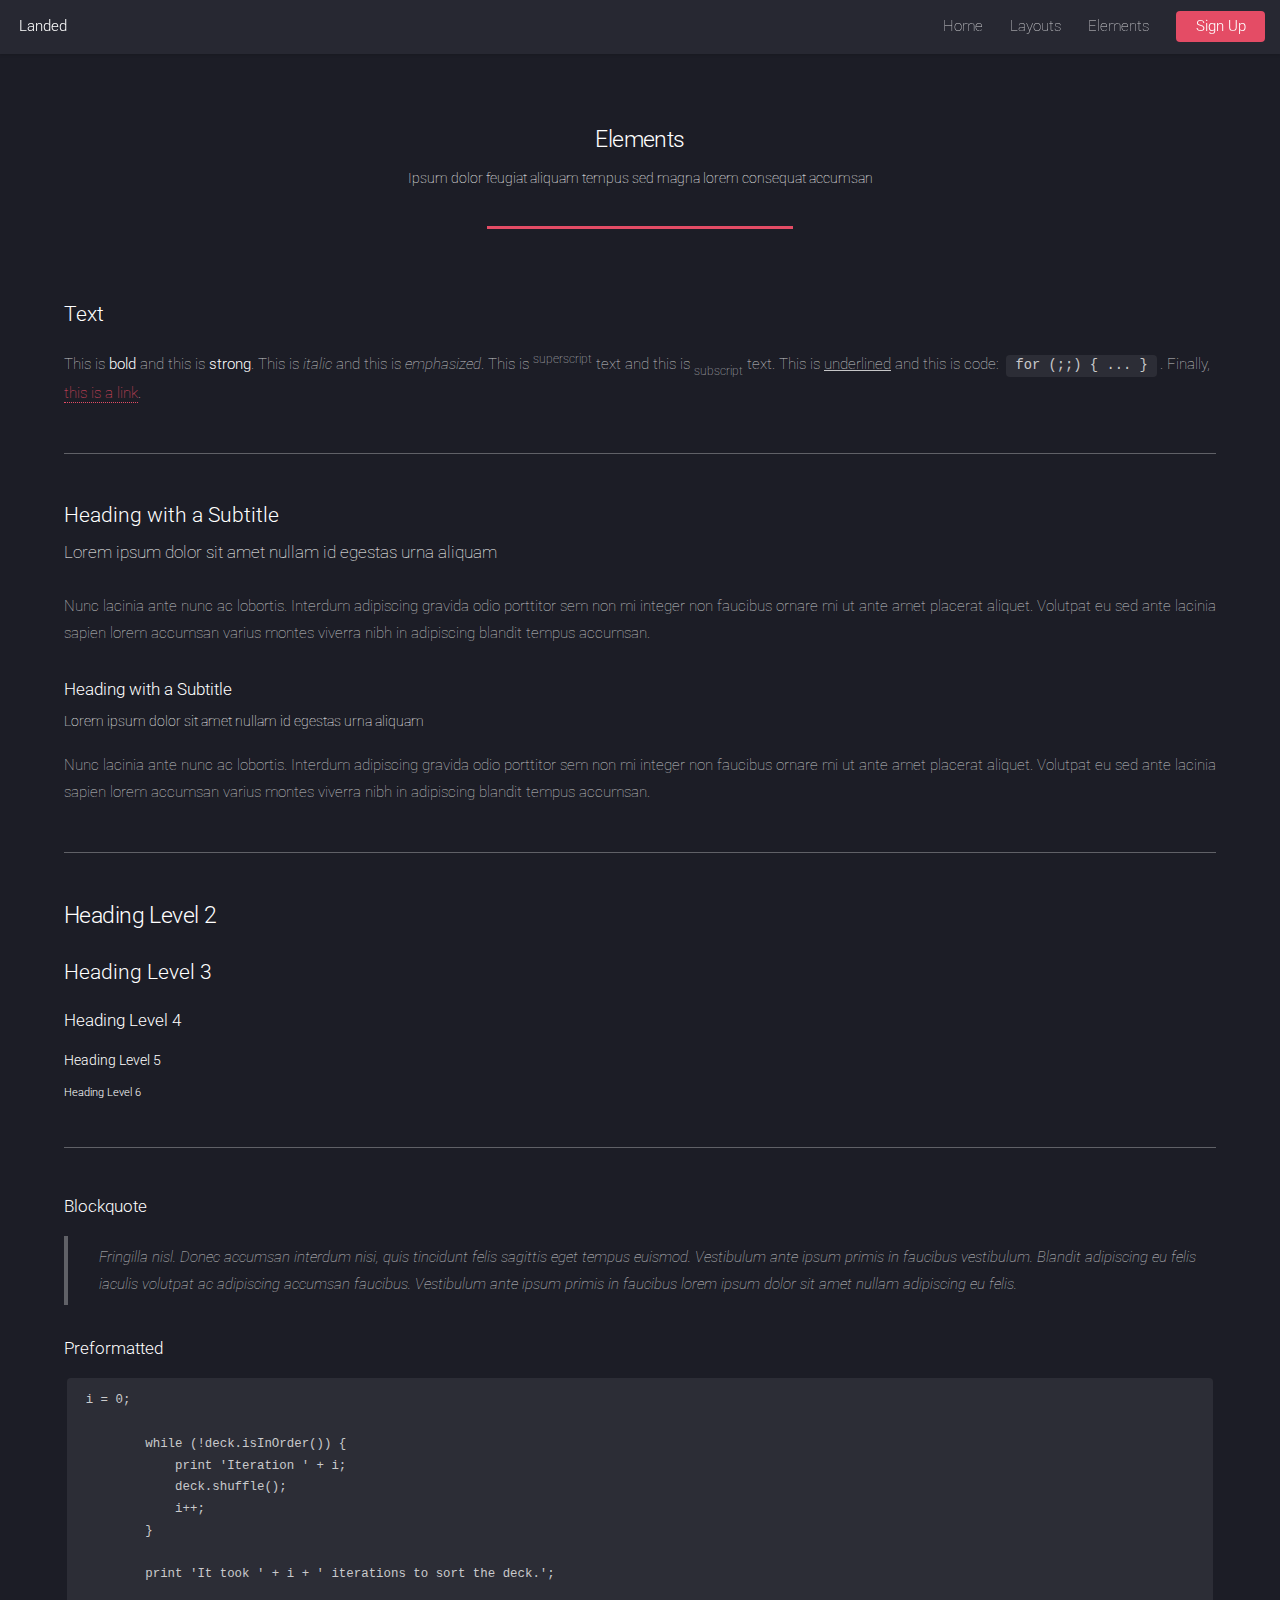
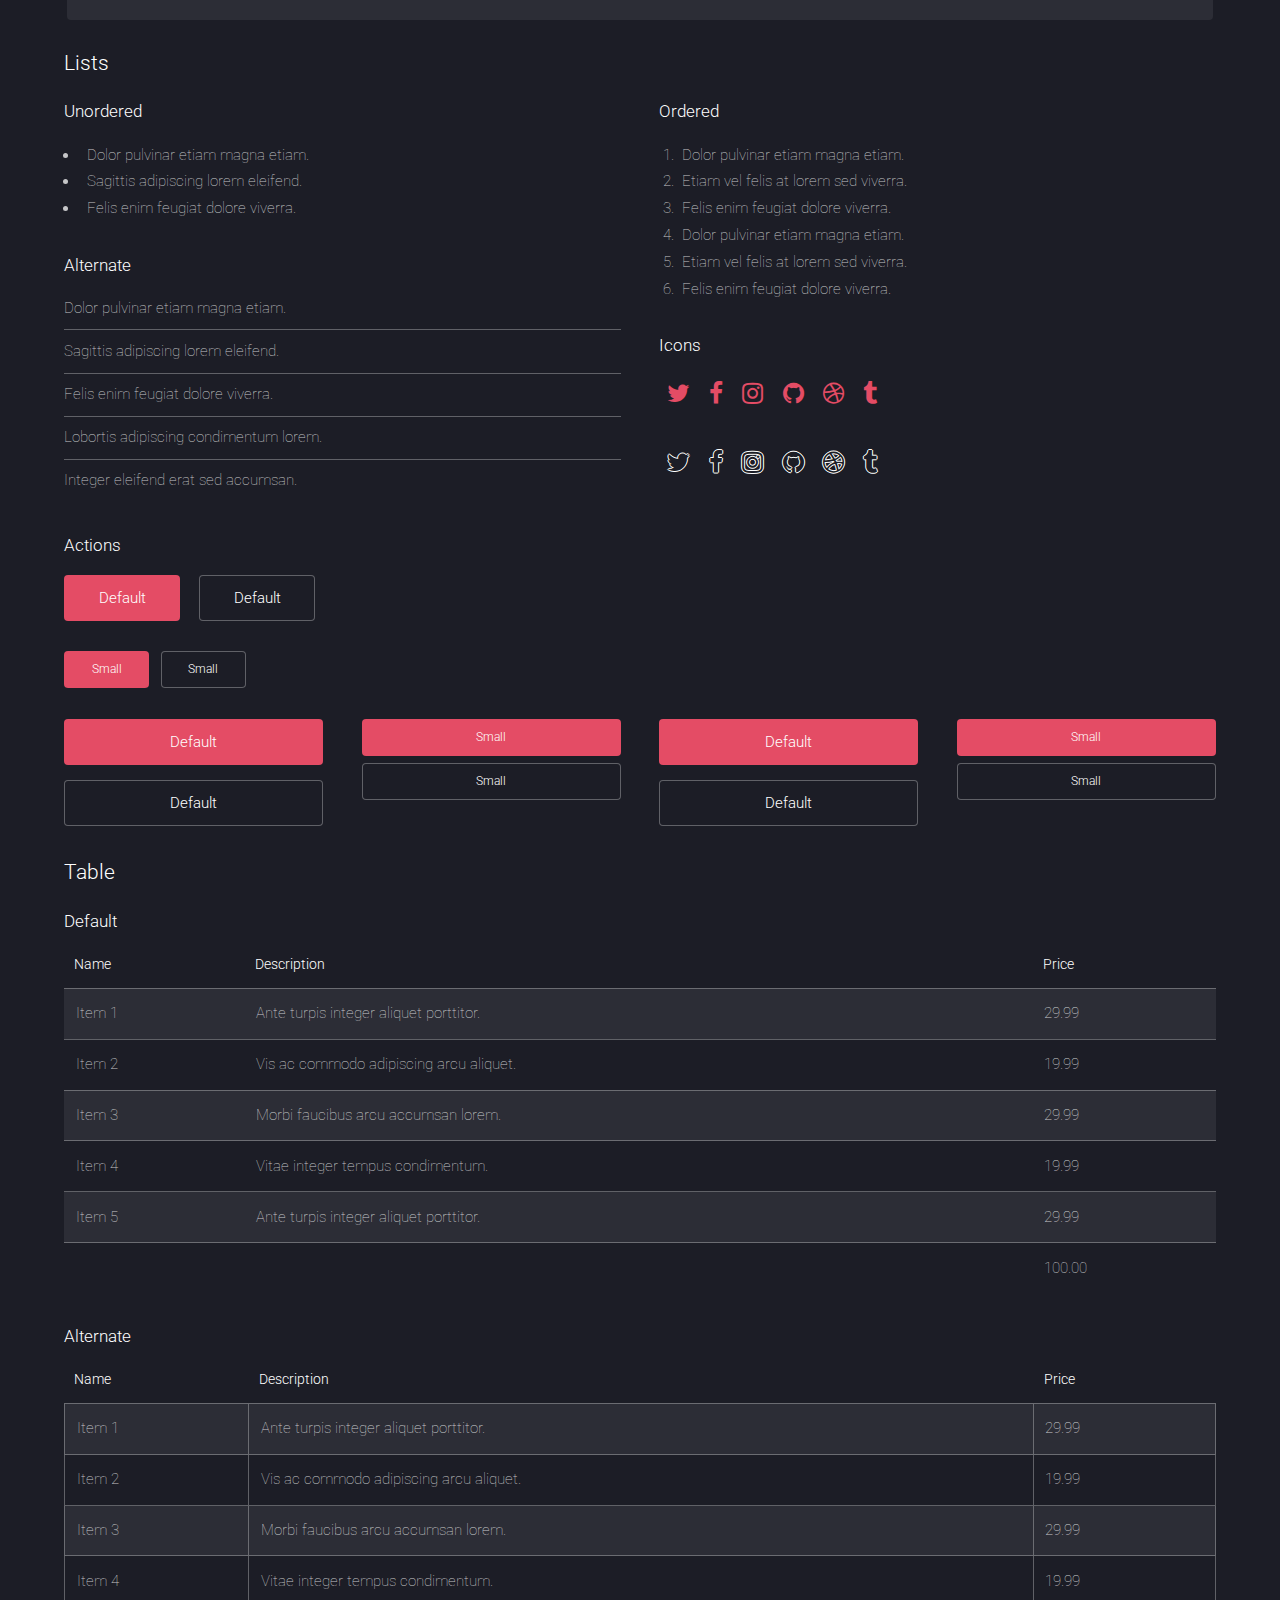
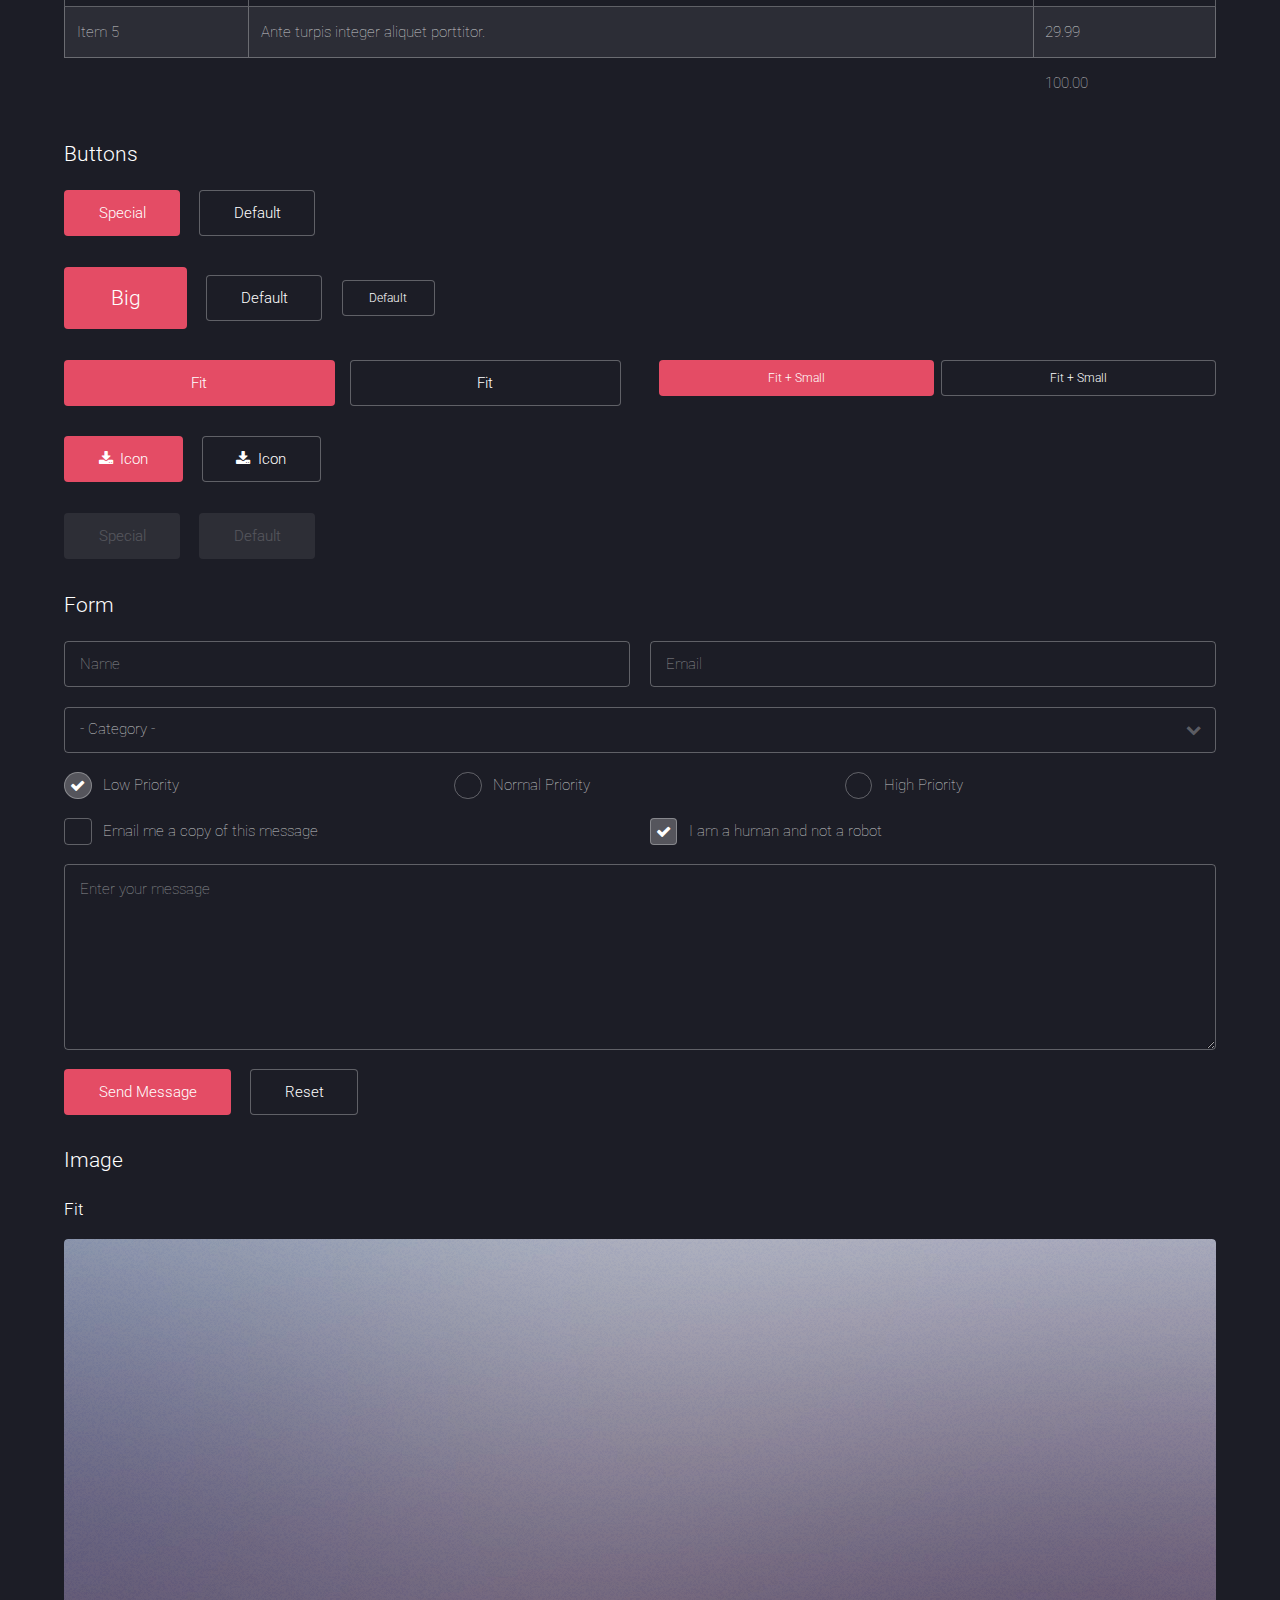
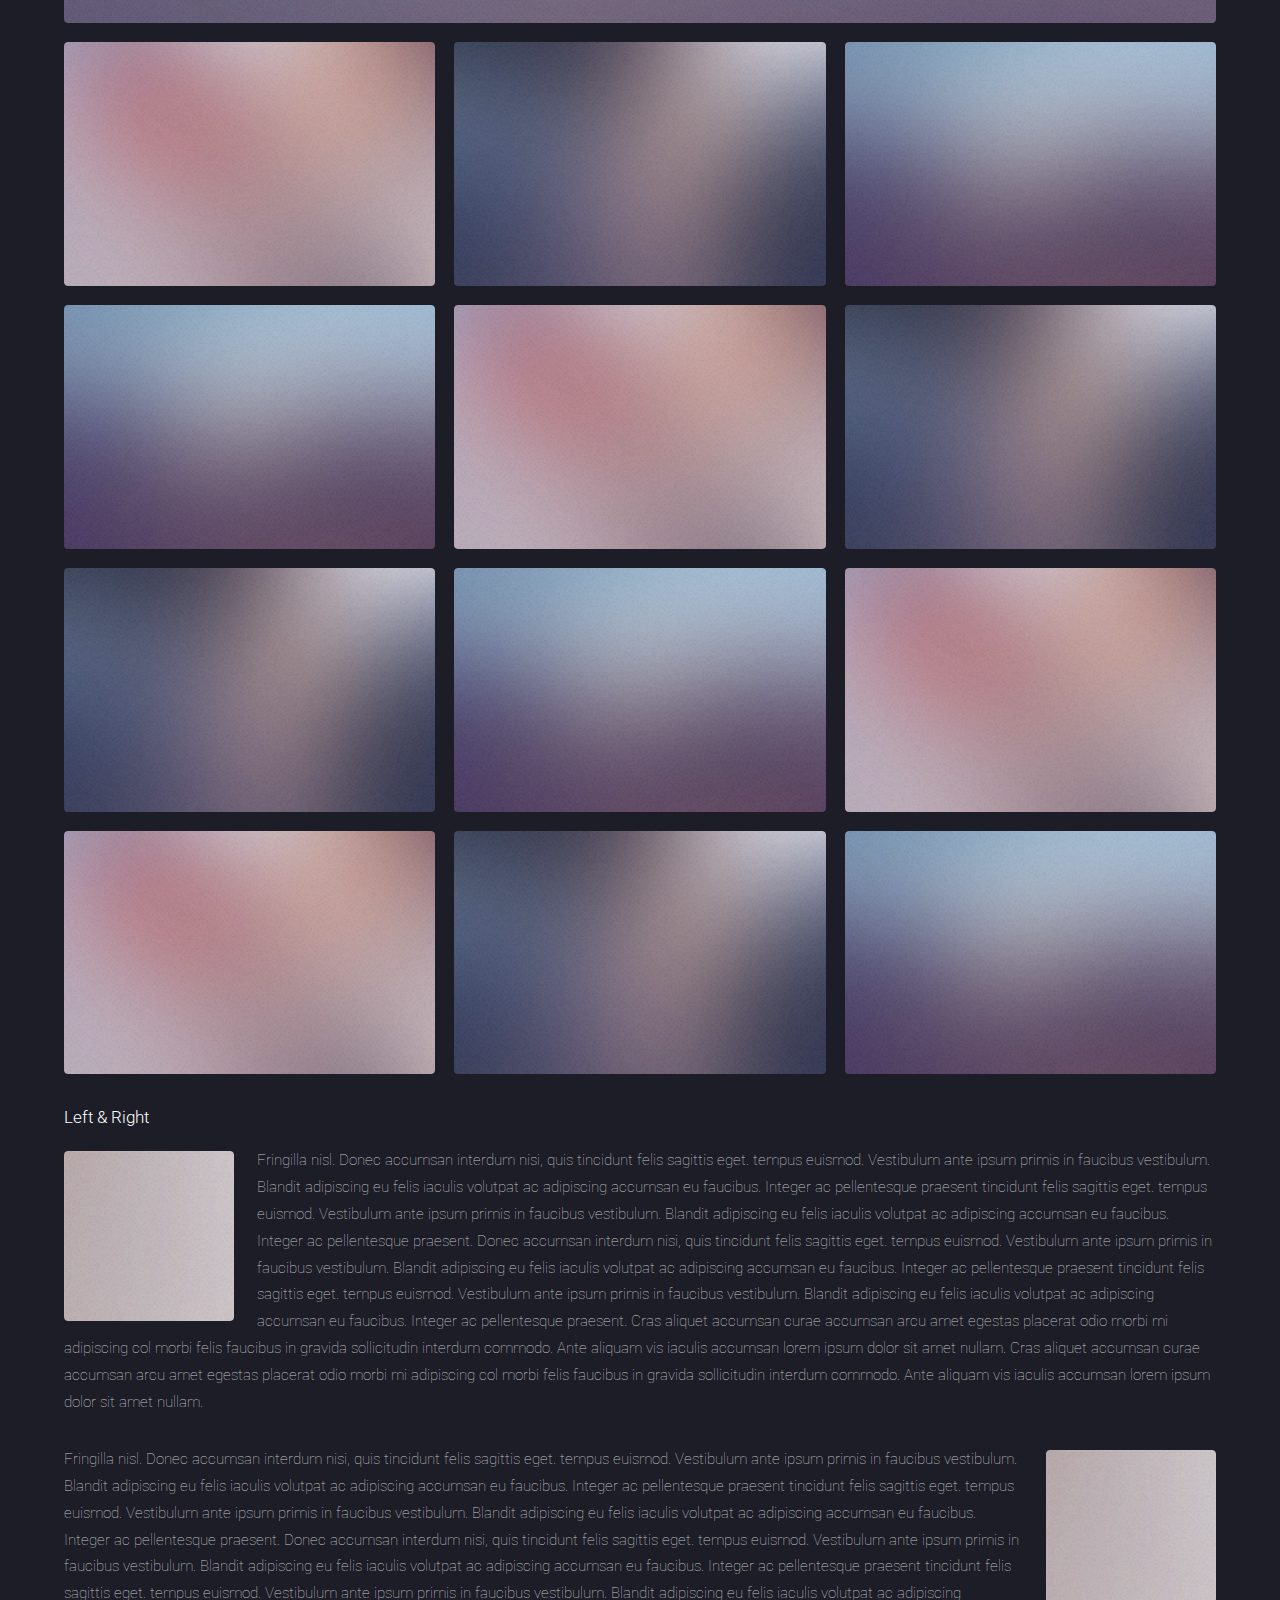
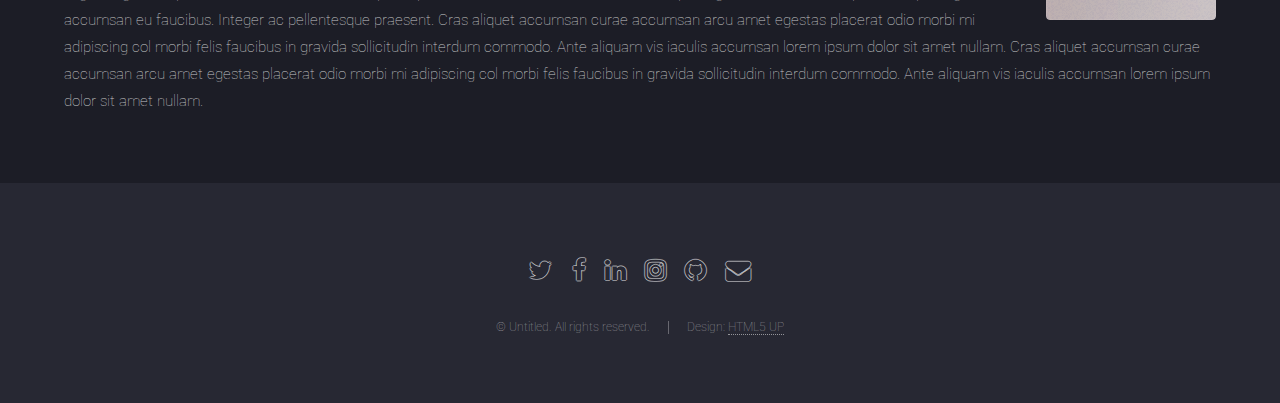
<file: elements.html>
<!DOCTYPE HTML>
<!--
	Landed by HTML5 UP
	html5up.net | @ajlkn
	Free for personal and commercial use under the CCA 3.0 license (html5up.net/license)
-->
<html>
	<head>
		<title>Elements - Landed by HTML5 UP</title>
		<meta charset="utf-8" />
		<meta name="viewport" content="width=device-width, initial-scale=1" />
		<!--[if lte IE 8]><script src="assets/js/ie/html5shiv.js"></script><![endif]-->
		<link rel="stylesheet" href="assets/css/main.css" />
		<!--[if lte IE 9]><link rel="stylesheet" href="assets/css/ie9.css" /><![endif]-->
		<!--[if lte IE 8]><link rel="stylesheet" href="assets/css/ie8.css" /><![endif]-->
	</head>
	<body>
		<div id="page-wrapper">

			<!-- Header -->
				<header id="header">
					<h1 id="logo"><a href="index.html">Landed</a></h1>
					<nav id="nav">
						<ul>
							<li><a href="index.html">Home</a></li>
							<li>
								<a href="#">Layouts</a>
								<ul>
									<li><a href="left-sidebar.html">Left Sidebar</a></li>
									<li><a href="right-sidebar.html">Right Sidebar</a></li>
									<li><a href="no-sidebar.html">No Sidebar</a></li>
									<li>
										<a href="#">Submenu</a>
										<ul>
											<li><a href="#">Option 1</a></li>
											<li><a href="#">Option 2</a></li>
											<li><a href="#">Option 3</a></li>
											<li><a href="#">Option 4</a></li>
										</ul>
									</li>
								</ul>
							</li>
							<li><a href="elements.html">Elements</a></li>
							<li><a href="#" class="button special">Sign Up</a></li>
						</ul>
					</nav>
				</header>

			<!-- Main -->
				<div id="main" class="wrapper style1">
					<div class="container">
						<header class="major">
							<h2>Elements</h2>
							<p>Ipsum dolor feugiat aliquam tempus sed magna lorem consequat accumsan</p>
						</header>

						<!-- Text -->
							<section>
								<h3>Text</h3>
								<p>This is <b>bold</b> and this is <strong>strong</strong>. This is <i>italic</i> and this is <em>emphasized</em>.
								This is <sup>superscript</sup> text and this is <sub>subscript</sub> text.
								This is <u>underlined</u> and this is code: <code>for (;;) { ... }</code>. Finally, <a href="#">this is a link</a>.</p>

								<hr />

								<header>
									<h3>Heading with a Subtitle</h3>
									<p>Lorem ipsum dolor sit amet nullam id egestas urna aliquam</p>
								</header>
								<p>Nunc lacinia ante nunc ac lobortis. Interdum adipiscing gravida odio porttitor sem non mi integer non faucibus ornare mi ut ante amet placerat aliquet. Volutpat eu sed ante lacinia sapien lorem accumsan varius montes viverra nibh in adipiscing blandit tempus accumsan.</p>
								<header>
									<h4>Heading with a Subtitle</h4>
									<p>Lorem ipsum dolor sit amet nullam id egestas urna aliquam</p>
								</header>
								<p>Nunc lacinia ante nunc ac lobortis. Interdum adipiscing gravida odio porttitor sem non mi integer non faucibus ornare mi ut ante amet placerat aliquet. Volutpat eu sed ante lacinia sapien lorem accumsan varius montes viverra nibh in adipiscing blandit tempus accumsan.</p>

								<hr />

								<h2>Heading Level 2</h2>
								<h3>Heading Level 3</h3>
								<h4>Heading Level 4</h4>
								<h5>Heading Level 5</h5>
								<h6>Heading Level 6</h6>

								<hr />

								<h4>Blockquote</h4>
								<blockquote>Fringilla nisl. Donec accumsan interdum nisi, quis tincidunt felis sagittis eget tempus euismod. Vestibulum ante ipsum primis in faucibus vestibulum. Blandit adipiscing eu felis iaculis volutpat ac adipiscing accumsan faucibus. Vestibulum ante ipsum primis in faucibus lorem ipsum dolor sit amet nullam adipiscing eu felis.</blockquote>

								<h4>Preformatted</h4>
								<pre><code>i = 0;

	while (!deck.isInOrder()) {
	    print 'Iteration ' + i;
	    deck.shuffle();
	    i++;
	}

	print 'It took ' + i + ' iterations to sort the deck.';
	</code></pre>
							</section>

						<!-- Lists -->
							<section>
								<h3>Lists</h3>
								<div class="row">
									<div class="6u 12u(xsmall)">

										<h4>Unordered</h4>
										<ul>
											<li>Dolor pulvinar etiam magna etiam.</li>
											<li>Sagittis adipiscing lorem eleifend.</li>
											<li>Felis enim feugiat dolore viverra.</li>
										</ul>

										<h4>Alternate</h4>
										<ul class="alt">
											<li>Dolor pulvinar etiam magna etiam.</li>
											<li>Sagittis adipiscing lorem eleifend.</li>
											<li>Felis enim feugiat dolore viverra.</li>
											<li>Lobortis adipiscing condimentum lorem.</li>
											<li>Integer eleifend erat sed accumsan.</li>
										</ul>

									</div>
									<div class="6u 12u(xsmall)">

										<h4>Ordered</h4>
										<ol>
											<li>Dolor pulvinar etiam magna etiam.</li>
											<li>Etiam vel felis at lorem sed viverra.</li>
											<li>Felis enim feugiat dolore viverra.</li>
											<li>Dolor pulvinar etiam magna etiam.</li>
											<li>Etiam vel felis at lorem sed viverra.</li>
											<li>Felis enim feugiat dolore viverra.</li>
										</ol>

										<h4>Icons</h4>
										<ul class="icons">
											<li><a href="#" class="icon fa-twitter"><span class="label">Twitter</span></a></li>
											<li><a href="#" class="icon fa-facebook"><span class="label">Facebook</span></a></li>
											<li><a href="#" class="icon fa-instagram"><span class="label">Instagram</span></a></li>
											<li><a href="#" class="icon fa-github"><span class="label">Github</span></a></li>
											<li><a href="#" class="icon fa-dribbble"><span class="label">Dribbble</span></a></li>
											<li><a href="#" class="icon fa-tumblr"><span class="label">Tumblr</span></a></li>
										</ul>
										<ul class="icons">
											<li><a href="#" class="icon alt fa-twitter"><span class="label">Twitter</span></a></li>
											<li><a href="#" class="icon alt fa-facebook"><span class="label">Facebook</span></a></li>
											<li><a href="#" class="icon alt fa-instagram"><span class="label">Instagram</span></a></li>
											<li><a href="#" class="icon alt fa-github"><span class="label">Github</span></a></li>
											<li><a href="#" class="icon alt fa-dribbble"><span class="label">Dribbble</span></a></li>
											<li><a href="#" class="icon alt fa-tumblr"><span class="label">Tumblr</span></a></li>
										</ul>

									</div>
								</div>

								<h4>Actions</h4>
								<ul class="actions">
									<li><a href="#" class="button special">Default</a></li>
									<li><a href="#" class="button">Default</a></li>
								</ul>
								<ul class="actions small">
									<li><a href="#" class="button special small">Small</a></li>
									<li><a href="#" class="button small">Small</a></li>
								</ul>
								<div class="row">
									<div class="3u 6u(medium) 12u$(xsmall)">
										<ul class="actions vertical">
											<li><a href="#" class="button special">Default</a></li>
											<li><a href="#" class="button">Default</a></li>
										</ul>
									</div>
									<div class="3u 6u$(medium) 12u$(xsmall)">
										<ul class="actions vertical small">
											<li><a href="#" class="button special small">Small</a></li>
											<li><a href="#" class="button small">Small</a></li>
										</ul>
									</div>
									<div class="3u 6u(medium) 12u$(xsmall)">
										<ul class="actions vertical">
											<li><a href="#" class="button special fit">Default</a></li>
											<li><a href="#" class="button fit">Default</a></li>
										</ul>
									</div>
									<div class="3u$ 6u$(medium) 12u$(xsmall)">
										<ul class="actions vertical small">
											<li><a href="#" class="button special small fit">Small</a></li>
											<li><a href="#" class="button small fit">Small</a></li>
										</ul>
									</div>
								</div>
							</section>

						<!-- Table -->
							<section>
								<h3>Table</h3>
								<h4>Default</h4>
								<div class="table-wrapper">
									<table>
										<thead>
											<tr>
												<th>Name</th>
												<th>Description</th>
												<th>Price</th>
											</tr>
										</thead>
										<tbody>
											<tr>
												<td>Item 1</td>
												<td>Ante turpis integer aliquet porttitor.</td>
												<td>29.99</td>
											</tr>
											<tr>
												<td>Item 2</td>
												<td>Vis ac commodo adipiscing arcu aliquet.</td>
												<td>19.99</td>
											</tr>
											<tr>
												<td>Item 3</td>
												<td> Morbi faucibus arcu accumsan lorem.</td>
												<td>29.99</td>
											</tr>
											<tr>
												<td>Item 4</td>
												<td>Vitae integer tempus condimentum.</td>
												<td>19.99</td>
											</tr>
											<tr>
												<td>Item 5</td>
												<td>Ante turpis integer aliquet porttitor.</td>
												<td>29.99</td>
											</tr>
										</tbody>
										<tfoot>
											<tr>
												<td colspan="2"></td>
												<td>100.00</td>
											</tr>
										</tfoot>
									</table>
								</div>
								<h4>Alternate</h4>
								<div class="table-wrapper">
									<table class="alt">
										<thead>
											<tr>
												<th>Name</th>
												<th>Description</th>
												<th>Price</th>
											</tr>
										</thead>
										<tbody>
											<tr>
												<td>Item 1</td>
												<td>Ante turpis integer aliquet porttitor.</td>
												<td>29.99</td>
											</tr>
											<tr>
												<td>Item 2</td>
												<td>Vis ac commodo adipiscing arcu aliquet.</td>
												<td>19.99</td>
											</tr>
											<tr>
												<td>Item 3</td>
												<td> Morbi faucibus arcu accumsan lorem.</td>
												<td>29.99</td>
											</tr>
											<tr>
												<td>Item 4</td>
												<td>Vitae integer tempus condimentum.</td>
												<td>19.99</td>
											</tr>
											<tr>
												<td>Item 5</td>
												<td>Ante turpis integer aliquet porttitor.</td>
												<td>29.99</td>
											</tr>
										</tbody>
										<tfoot>
											<tr>
												<td colspan="2"></td>
												<td>100.00</td>
											</tr>
										</tfoot>
									</table>
								</div>
							</section>

						<!-- Buttons -->
							<section>
								<h3>Buttons</h3>
								<ul class="actions">
									<li><a href="#" class="button special">Special</a></li>
									<li><a href="#" class="button">Default</a></li>
								</ul>
								<ul class="actions">
									<li><a href="#" class="button special big">Big</a></li>
									<li><a href="#" class="button">Default</a></li>
									<li><a href="#" class="button small">Default</a></li>
								</ul>
								<div class="row">
									<div class="6u 12u$(xsmall)">
										<ul class="actions fit">
											<li><a href="#" class="button special fit">Fit</a></li>
											<li><a href="#" class="button fit">Fit</a></li>
										</ul>
									</div>
									<div class="6u$ 12u$(xsmall)">
										<ul class="actions fit small">
											<li><a href="#" class="button special fit small">Fit + Small</a></li>
											<li><a href="#" class="button fit small">Fit + Small</a></li>
										</ul>
									</div>
								</div>
								<ul class="actions">
									<li><a href="#" class="button special icon fa-download">Icon</a></li>
									<li><a href="#" class="button icon fa-download">Icon</a></li>
								</ul>
								<ul class="actions">
									<li><span class="button special disabled">Special</span></li>
									<li><span class="button disabled">Default</span></li>
								</ul>
							</section>

						<!-- Form -->
							<section>
								<h3>Form</h3>
								<form method="post" action="#">
									<div class="row uniform 50%">
										<div class="6u 12u$(xsmall)">
											<input type="text" name="name" id="name" value="" placeholder="Name" />
										</div>
										<div class="6u$ 12u$(xsmall)">
											<input type="email" name="email" id="email" value="" placeholder="Email" />
										</div>
										<div class="12u$">
											<div class="select-wrapper">
												<select name="category" id="category">
													<option value="">- Category -</option>
													<option value="1">Manufacturing</option>
													<option value="1">Shipping</option>
													<option value="1">Administration</option>
													<option value="1">Human Resources</option>
												</select>
											</div>
										</div>
										<div class="4u 12u$(medium)">
											<input type="radio" id="priority-low" name="priority" checked>
											<label for="priority-low">Low Priority</label>
										</div>
										<div class="4u 12u$(medium)">
											<input type="radio" id="priority-normal" name="priority">
											<label for="priority-normal">Normal Priority</label>
										</div>
										<div class="4u$ 12u$(medium)">
											<input type="radio" id="priority-high" name="priority">
											<label for="priority-high">High Priority</label>
										</div>
										<div class="6u 12u$(medium)">
											<input type="checkbox" id="copy" name="copy">
											<label for="copy">Email me a copy of this message</label>
										</div>
										<div class="6u$ 12u$(medium)">
											<input type="checkbox" id="human" name="human" checked>
											<label for="human">I am a human and not a robot</label>
										</div>
										<div class="12u$">
											<textarea name="message" id="message" placeholder="Enter your message" rows="6"></textarea>
										</div>
										<div class="12u$">
											<ul class="actions">
												<li><input type="submit" value="Send Message" class="special" /></li>
												<li><input type="reset" value="Reset" /></li>
											</ul>
										</div>
									</div>
								</form>
							</section>

						<!-- Image -->
							<section>
								<h3>Image</h3>
								<h4>Fit</h4>
								<div class="box alt">
									<div class="row 50% uniform">
										<div class="12u$"><span class="image fit"><img src="images/pic07.jpg" alt="" /></span></div>
										<div class="4u  6u(xsmall)"><span class="image fit"><img src="images/pic02.jpg" alt="" /></span></div>
										<div class="4u  6u$(xsmall)"><span class="image fit"><img src="images/pic03.jpg" alt="" /></span></div>
										<div class="4u$ 6u(xsmall)"><span class="image fit"><img src="images/pic04.jpg" alt="" /></span></div>
										<div class="4u  6u$(xsmall)"><span class="image fit"><img src="images/pic04.jpg" alt="" /></span></div>
										<div class="4u  6u(xsmall)"><span class="image fit"><img src="images/pic02.jpg" alt="" /></span></div>
										<div class="4u$ 6u$(xsmall)"><span class="image fit"><img src="images/pic03.jpg" alt="" /></span></div>
										<div class="4u  6u(xsmall)"><span class="image fit"><img src="images/pic03.jpg" alt="" /></span></div>
										<div class="4u  6u$(xsmall)"><span class="image fit"><img src="images/pic04.jpg" alt="" /></span></div>
										<div class="4u$ 6u(xsmall)"><span class="image fit"><img src="images/pic02.jpg" alt="" /></span></div>
										<div class="4u  6u$(xsmall)"><span class="image fit"><img src="images/pic02.jpg" alt="" /></span></div>
										<div class="4u  6u(xsmall)"><span class="image fit"><img src="images/pic03.jpg" alt="" /></span></div>
										<div class="4u$ 6u$(xsmall)"><span class="image fit"><img src="images/pic04.jpg" alt="" /></span></div>
									</div>
								</div>

								<h4>Left &amp; Right</h4>
								<p><span class="image left"><img src="images/pic08.jpg" alt="" /></span>Fringilla nisl. Donec accumsan interdum nisi, quis tincidunt felis sagittis eget. tempus euismod. Vestibulum ante ipsum primis in faucibus vestibulum. Blandit adipiscing eu felis iaculis volutpat ac adipiscing accumsan eu faucibus. Integer ac pellentesque praesent tincidunt felis sagittis eget. tempus euismod. Vestibulum ante ipsum primis in faucibus vestibulum. Blandit adipiscing eu felis iaculis volutpat ac adipiscing accumsan eu faucibus. Integer ac pellentesque praesent. Donec accumsan interdum nisi, quis tincidunt felis sagittis eget. tempus euismod. Vestibulum ante ipsum primis in faucibus vestibulum. Blandit adipiscing eu felis iaculis volutpat ac adipiscing accumsan eu faucibus. Integer ac pellentesque praesent tincidunt felis sagittis eget. tempus euismod. Vestibulum ante ipsum primis in faucibus vestibulum. Blandit adipiscing eu felis iaculis volutpat ac adipiscing accumsan eu faucibus. Integer ac pellentesque praesent. Cras aliquet accumsan curae accumsan arcu amet egestas placerat odio morbi mi adipiscing col morbi felis faucibus in gravida sollicitudin interdum commodo. Ante aliquam vis iaculis accumsan lorem ipsum dolor sit amet nullam. Cras aliquet accumsan curae accumsan arcu amet egestas placerat odio morbi mi adipiscing col morbi felis faucibus in gravida sollicitudin interdum commodo. Ante aliquam vis iaculis accumsan lorem ipsum dolor sit amet nullam.</p>
								<p><span class="image right"><img src="images/pic08.jpg" alt="" /></span>Fringilla nisl. Donec accumsan interdum nisi, quis tincidunt felis sagittis eget. tempus euismod. Vestibulum ante ipsum primis in faucibus vestibulum. Blandit adipiscing eu felis iaculis volutpat ac adipiscing accumsan eu faucibus. Integer ac pellentesque praesent tincidunt felis sagittis eget. tempus euismod. Vestibulum ante ipsum primis in faucibus vestibulum. Blandit adipiscing eu felis iaculis volutpat ac adipiscing accumsan eu faucibus. Integer ac pellentesque praesent. Donec accumsan interdum nisi, quis tincidunt felis sagittis eget. tempus euismod. Vestibulum ante ipsum primis in faucibus vestibulum. Blandit adipiscing eu felis iaculis volutpat ac adipiscing accumsan eu faucibus. Integer ac pellentesque praesent tincidunt felis sagittis eget. tempus euismod. Vestibulum ante ipsum primis in faucibus vestibulum. Blandit adipiscing eu felis iaculis volutpat ac adipiscing accumsan eu faucibus. Integer ac pellentesque praesent. Cras aliquet accumsan curae accumsan arcu amet egestas placerat odio morbi mi adipiscing col morbi felis faucibus in gravida sollicitudin interdum commodo. Ante aliquam vis iaculis accumsan lorem ipsum dolor sit amet nullam. Cras aliquet accumsan curae accumsan arcu amet egestas placerat odio morbi mi adipiscing col morbi felis faucibus in gravida sollicitudin interdum commodo. Ante aliquam vis iaculis accumsan lorem ipsum dolor sit amet nullam.</p>
							</section>

					</div>
				</div>

			<!-- Footer -->
				<footer id="footer">
					<ul class="icons">
						<li><a href="#" class="icon alt fa-twitter"><span class="label">Twitter</span></a></li>
						<li><a href="#" class="icon alt fa-facebook"><span class="label">Facebook</span></a></li>
						<li><a href="#" class="icon alt fa-linkedin"><span class="label">LinkedIn</span></a></li>
						<li><a href="#" class="icon alt fa-instagram"><span class="label">Instagram</span></a></li>
						<li><a href="#" class="icon alt fa-github"><span class="label">GitHub</span></a></li>
						<li><a href="#" class="icon alt fa-envelope"><span class="label">Email</span></a></li>
					</ul>
					<ul class="copyright">
						<li>&copy; Untitled. All rights reserved.</li><li>Design: <a href="http://html5up.net">HTML5 UP</a></li>
					</ul>
				</footer>

		</div>

		<!-- Scripts -->
			<script src="assets/js/jquery.min.js"></script>
			<script src="assets/js/jquery.scrolly.min.js"></script>
			<script src="assets/js/jquery.dropotron.min.js"></script>
			<script src="assets/js/jquery.scrollex.min.js"></script>
			<script src="assets/js/skel.min.js"></script>
			<script src="assets/js/util.js"></script>
			<!--[if lte IE 8]><script src="assets/js/ie/respond.min.js"></script><![endif]-->
			<script src="assets/js/main.js"></script>

	</body>
</html>
</file>
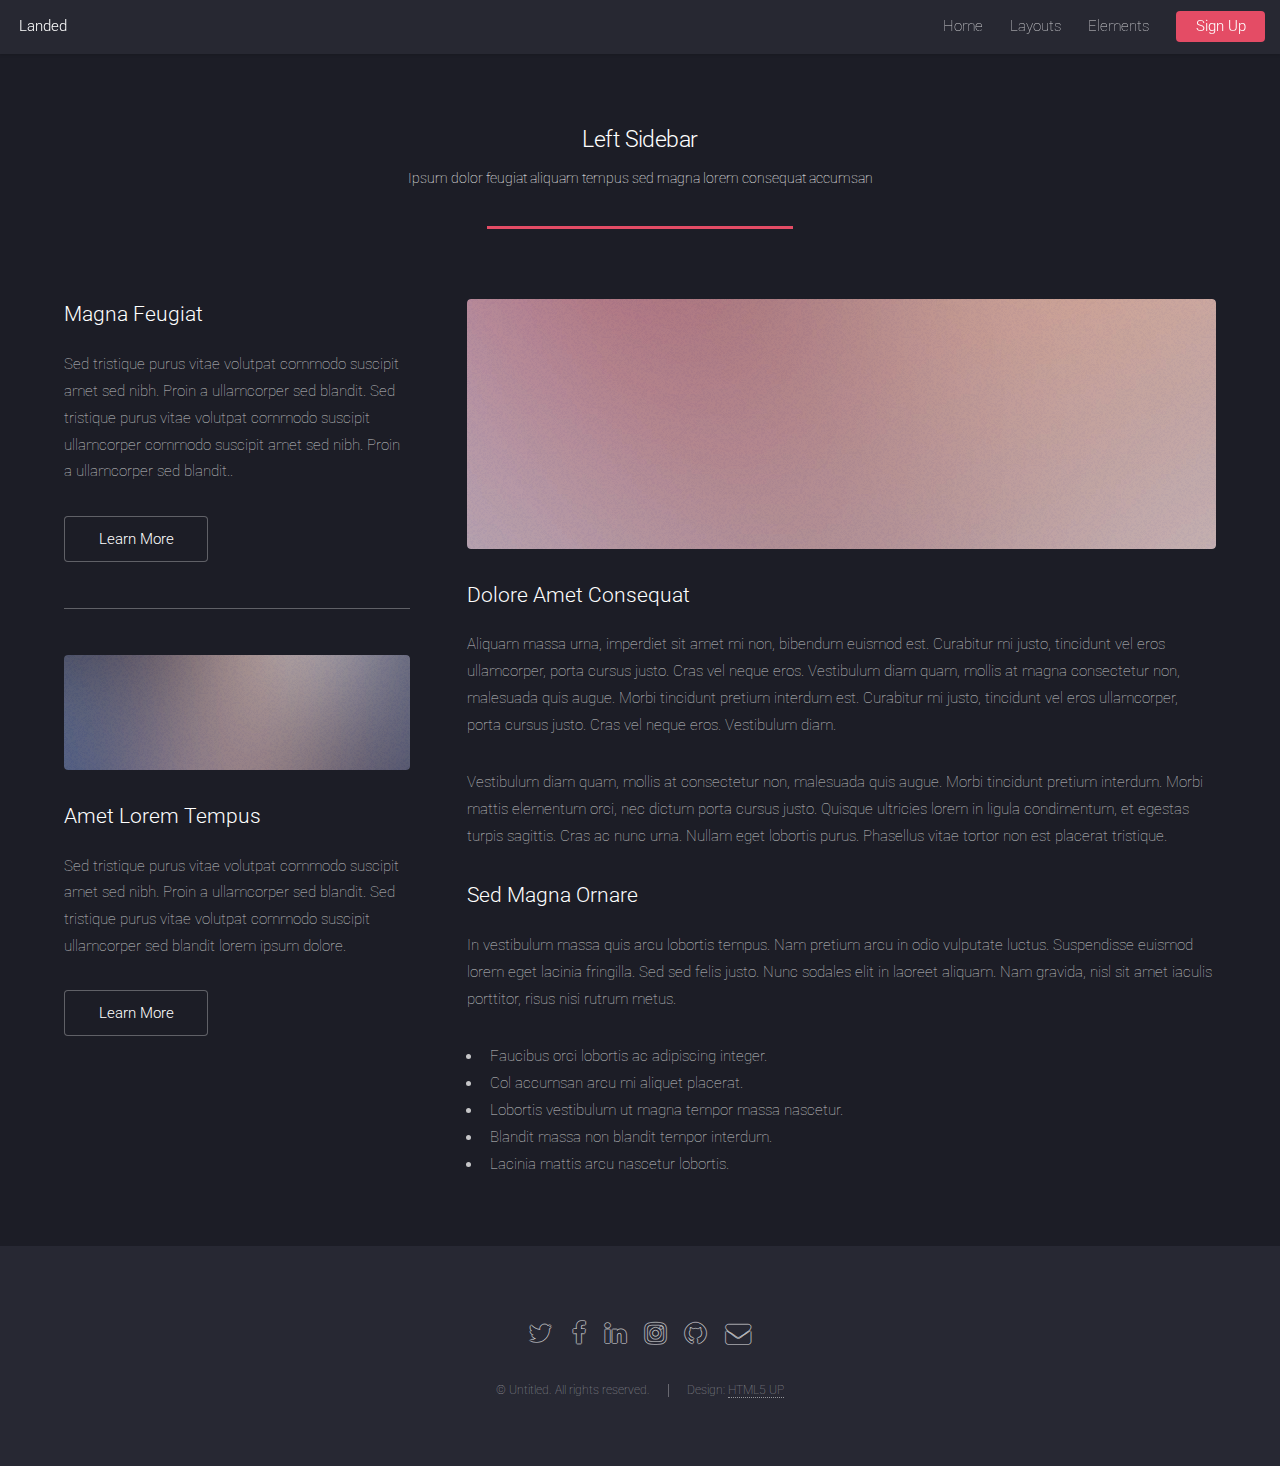
<file: left-sidebar.html>
<!DOCTYPE HTML>
<!--
	Landed by HTML5 UP
	html5up.net | @ajlkn
	Free for personal and commercial use under the CCA 3.0 license (html5up.net/license)
-->
<html>
	<head>
		<title>Left Sidebar - Landed by HTML5 UP</title>
		<meta charset="utf-8" />
		<meta name="viewport" content="width=device-width, initial-scale=1" />
		<!--[if lte IE 8]><script src="assets/js/ie/html5shiv.js"></script><![endif]-->
		<link rel="stylesheet" href="assets/css/main.css" />
		<!--[if lte IE 9]><link rel="stylesheet" href="assets/css/ie9.css" /><![endif]-->
		<!--[if lte IE 8]><link rel="stylesheet" href="assets/css/ie8.css" /><![endif]-->
	</head>
	<body>
		<div id="page-wrapper">

			<!-- Header -->
				<header id="header">
					<h1 id="logo"><a href="index.html">Landed</a></h1>
					<nav id="nav">
						<ul>
							<li><a href="index.html">Home</a></li>
							<li>
								<a href="#">Layouts</a>
								<ul>
									<li><a href="left-sidebar.html">Left Sidebar</a></li>
									<li><a href="right-sidebar.html">Right Sidebar</a></li>
									<li><a href="no-sidebar.html">No Sidebar</a></li>
									<li>
										<a href="#">Submenu</a>
										<ul>
											<li><a href="#">Option 1</a></li>
											<li><a href="#">Option 2</a></li>
											<li><a href="#">Option 3</a></li>
											<li><a href="#">Option 4</a></li>
										</ul>
									</li>
								</ul>
							</li>
							<li><a href="elements.html">Elements</a></li>
							<li><a href="#" class="button special">Sign Up</a></li>
						</ul>
					</nav>
				</header>

			<!-- Main -->
				<div id="main" class="wrapper style1">
					<div class="container">
						<header class="major">
							<h2>Left Sidebar</h2>
							<p>Ipsum dolor feugiat aliquam tempus sed magna lorem consequat accumsan</p>
						</header>
						<div class="row 150%">
							<div class="4u 12u$(medium)">

								<!-- Sidebar -->
									<section id="sidebar">
										<section>
											<h3>Magna Feugiat</h3>
											<p>Sed tristique purus vitae volutpat commodo suscipit amet sed nibh. Proin a ullamcorper sed blandit. Sed tristique purus vitae volutpat commodo suscipit ullamcorper commodo suscipit amet sed nibh. Proin a ullamcorper sed blandit..</p>
											<footer>
												<ul class="actions">
													<li><a href="#" class="button">Learn More</a></li>
												</ul>
											</footer>
										</section>
										<hr />
										<section>
											<a href="#" class="image fit"><img src="images/pic06.jpg" alt="" /></a>
											<h3>Amet Lorem Tempus</h3>
											<p>Sed tristique purus vitae volutpat commodo suscipit amet sed nibh. Proin a ullamcorper sed blandit. Sed tristique purus vitae volutpat commodo suscipit ullamcorper sed blandit lorem ipsum dolore.</p>
											<footer>
												<ul class="actions">
													<li><a href="#" class="button">Learn More</a></li>
												</ul>
											</footer>
										</section>
									</section>

							</div>
							<div class="8u$ 12u$(medium) important(medium)">

								<!-- Content -->
									<section id="content">
										<a href="#" class="image fit"><img src="images/pic05.jpg" alt="" /></a>
										<h3>Dolore Amet Consequat</h3>
										<p>Aliquam massa urna, imperdiet sit amet mi non, bibendum euismod est. Curabitur mi justo, tincidunt vel eros ullamcorper, porta cursus justo. Cras vel neque eros. Vestibulum diam quam, mollis at magna consectetur non, malesuada quis augue. Morbi tincidunt pretium interdum est. Curabitur mi justo, tincidunt vel eros ullamcorper, porta cursus justo. Cras vel neque eros. Vestibulum diam.</p>
										<p>Vestibulum diam quam, mollis at consectetur non, malesuada quis augue. Morbi tincidunt pretium interdum. Morbi mattis elementum orci, nec dictum porta cursus justo. Quisque ultricies lorem in ligula condimentum, et egestas turpis sagittis. Cras ac nunc urna. Nullam eget lobortis purus. Phasellus vitae tortor non est placerat tristique.</p>
										<h3>Sed Magna Ornare</h3>
										<p>In vestibulum massa quis arcu lobortis tempus. Nam pretium arcu in odio vulputate luctus. Suspendisse euismod lorem eget lacinia fringilla. Sed sed felis justo. Nunc sodales elit in laoreet aliquam. Nam gravida, nisl sit amet iaculis porttitor, risus nisi rutrum metus.</p>
										<ul>
											<li>Faucibus orci lobortis ac adipiscing integer.</li>
											<li>Col accumsan arcu mi aliquet placerat.</li>
											<li>Lobortis vestibulum ut magna tempor massa nascetur.</li>
											<li>Blandit massa non blandit tempor interdum.</li>
											<li>Lacinia mattis arcu nascetur lobortis.</li>
										</ul>
									</section>

							</div>
						</div>
					</div>
				</div>

			<!-- Footer -->
				<footer id="footer">
					<ul class="icons">
						<li><a href="#" class="icon alt fa-twitter"><span class="label">Twitter</span></a></li>
						<li><a href="#" class="icon alt fa-facebook"><span class="label">Facebook</span></a></li>
						<li><a href="#" class="icon alt fa-linkedin"><span class="label">LinkedIn</span></a></li>
						<li><a href="#" class="icon alt fa-instagram"><span class="label">Instagram</span></a></li>
						<li><a href="#" class="icon alt fa-github"><span class="label">GitHub</span></a></li>
						<li><a href="#" class="icon alt fa-envelope"><span class="label">Email</span></a></li>
					</ul>
					<ul class="copyright">
						<li>&copy; Untitled. All rights reserved.</li><li>Design: <a href="http://html5up.net">HTML5 UP</a></li>
					</ul>
				</footer>

		</div>

		<!-- Scripts -->
			<script src="assets/js/jquery.min.js"></script>
			<script src="assets/js/jquery.scrolly.min.js"></script>
			<script src="assets/js/jquery.dropotron.min.js"></script>
			<script src="assets/js/jquery.scrollex.min.js"></script>
			<script src="assets/js/skel.min.js"></script>
			<script src="assets/js/util.js"></script>
			<!--[if lte IE 8]><script src="assets/js/ie/respond.min.js"></script><![endif]-->
			<script src="assets/js/main.js"></script>

	</body>
</html>
</file>
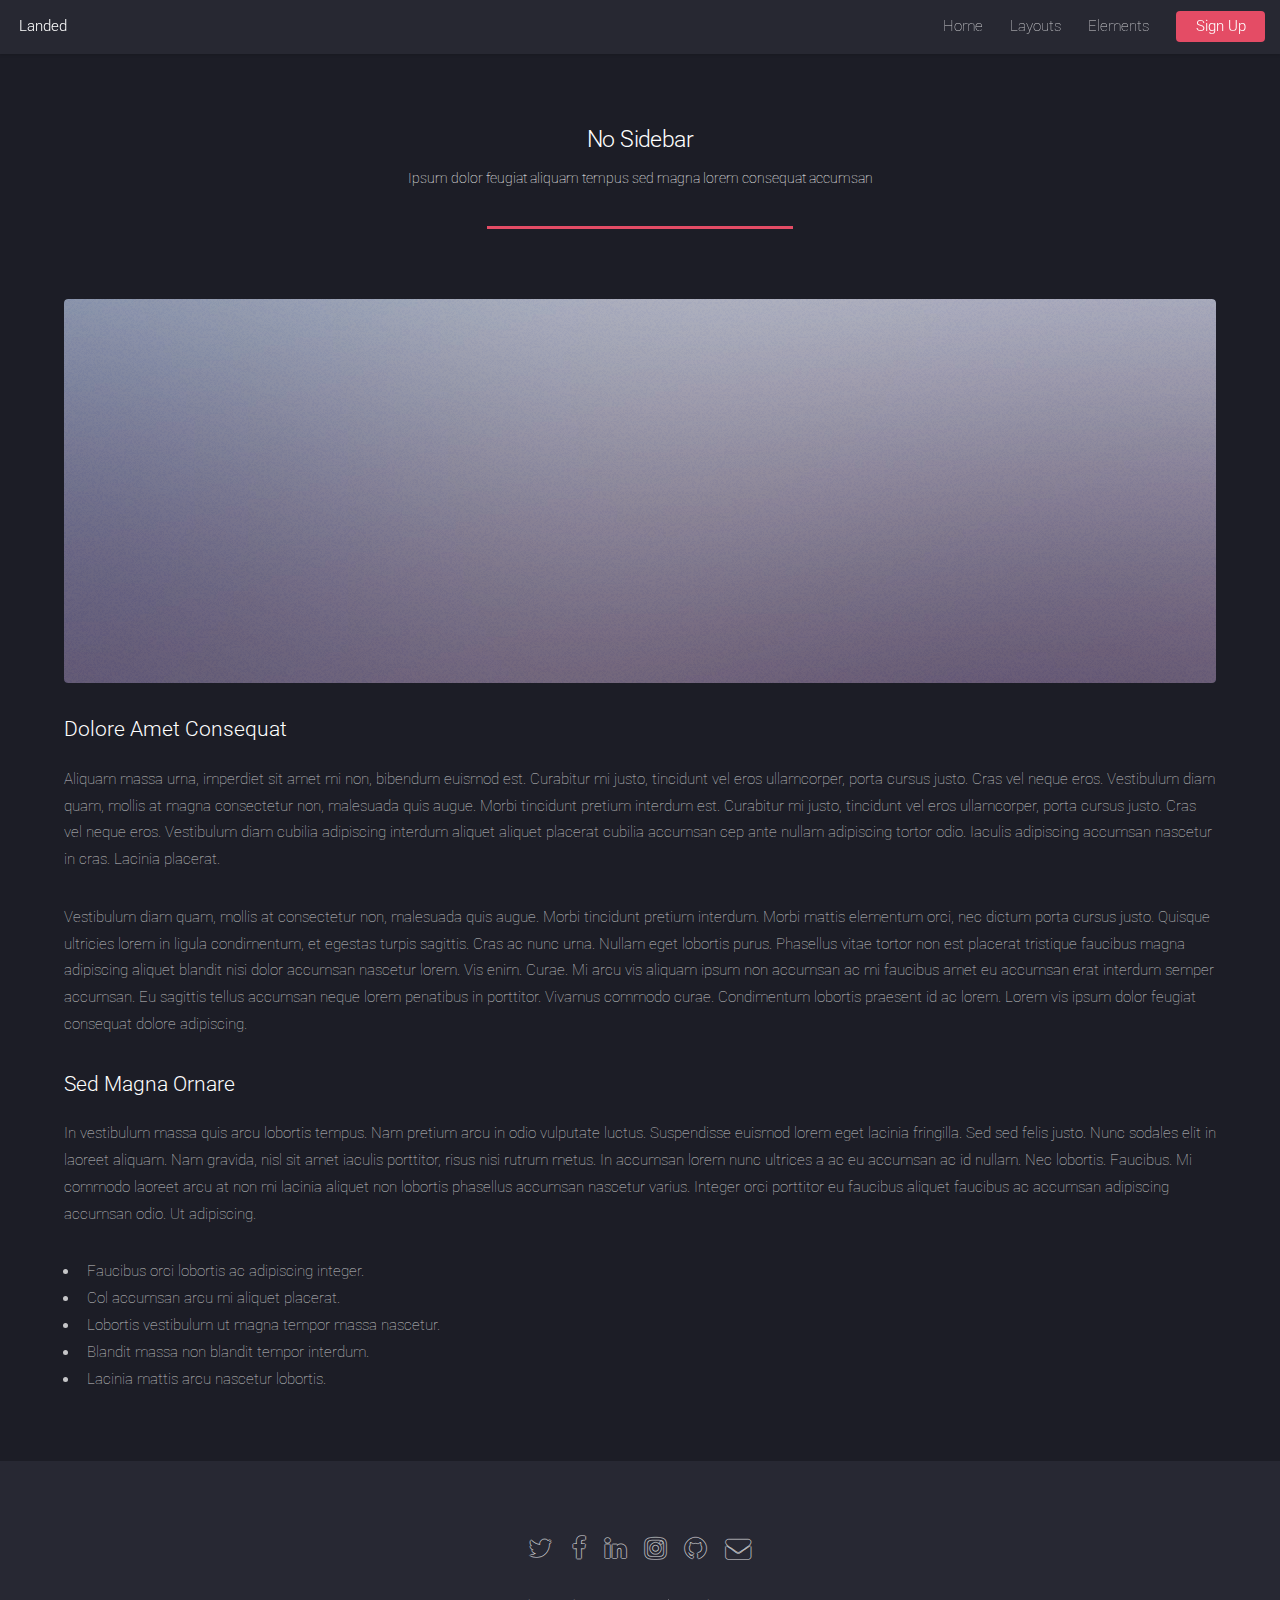
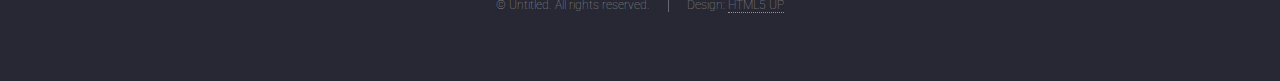
<file: no-sidebar.html>
<!DOCTYPE HTML>
<!--
	Landed by HTML5 UP
	html5up.net | @ajlkn
	Free for personal and commercial use under the CCA 3.0 license (html5up.net/license)
-->
<html>
	<head>
		<title>No Sidebar - Landed by HTML5 UP</title>
		<meta charset="utf-8" />
		<meta name="viewport" content="width=device-width, initial-scale=1" />
		<!--[if lte IE 8]><script src="assets/js/ie/html5shiv.js"></script><![endif]-->
		<link rel="stylesheet" href="assets/css/main.css" />
		<!--[if lte IE 9]><link rel="stylesheet" href="assets/css/ie9.css" /><![endif]-->
		<!--[if lte IE 8]><link rel="stylesheet" href="assets/css/ie8.css" /><![endif]-->
	</head>
	<body>
		<div id="page-wrapper">

			<!-- Header -->
				<header id="header">
					<h1 id="logo"><a href="index.html">Landed</a></h1>
					<nav id="nav">
						<ul>
							<li><a href="index.html">Home</a></li>
							<li>
								<a href="#">Layouts</a>
								<ul>
									<li><a href="left-sidebar.html">Left Sidebar</a></li>
									<li><a href="right-sidebar.html">Right Sidebar</a></li>
									<li><a href="no-sidebar.html">No Sidebar</a></li>
									<li>
										<a href="#">Submenu</a>
										<ul>
											<li><a href="#">Option 1</a></li>
											<li><a href="#">Option 2</a></li>
											<li><a href="#">Option 3</a></li>
											<li><a href="#">Option 4</a></li>
										</ul>
									</li>
								</ul>
							</li>
							<li><a href="elements.html">Elements</a></li>
							<li><a href="#" class="button special">Sign Up</a></li>
						</ul>
					</nav>
				</header>

			<!-- Main -->
				<div id="main" class="wrapper style1">
					<div class="container">
						<header class="major">
							<h2>No Sidebar</h2>
							<p>Ipsum dolor feugiat aliquam tempus sed magna lorem consequat accumsan</p>
						</header>

						<!-- Content -->
							<section id="content">
								<a href="#" class="image fit"><img src="images/pic07.jpg" alt="" /></a>
								<h3>Dolore Amet Consequat</h3>
								<p>Aliquam massa urna, imperdiet sit amet mi non, bibendum euismod est. Curabitur mi justo, tincidunt vel eros ullamcorper, porta cursus justo. Cras vel neque eros. Vestibulum diam quam, mollis at magna consectetur non, malesuada quis augue. Morbi tincidunt pretium interdum est. Curabitur mi justo, tincidunt vel eros ullamcorper, porta cursus justo. Cras vel neque eros. Vestibulum diam cubilia adipiscing interdum aliquet aliquet placerat cubilia accumsan cep ante nullam adipiscing tortor odio. Iaculis adipiscing accumsan nascetur in cras. Lacinia placerat.</p>
								<p>Vestibulum diam quam, mollis at consectetur non, malesuada quis augue. Morbi tincidunt pretium interdum. Morbi mattis elementum orci, nec dictum porta cursus justo. Quisque ultricies lorem in ligula condimentum, et egestas turpis sagittis. Cras ac nunc urna. Nullam eget lobortis purus. Phasellus vitae tortor non est placerat tristique faucibus magna adipiscing aliquet blandit nisi dolor accumsan nascetur lorem. Vis enim. Curae. Mi arcu vis aliquam ipsum non accumsan ac mi faucibus amet eu accumsan erat interdum semper accumsan. Eu sagittis tellus accumsan neque lorem penatibus in porttitor. Vivamus commodo curae. Condimentum lobortis praesent id ac lorem. Lorem vis ipsum dolor feugiat consequat dolore adipiscing.</p>
								<h3>Sed Magna Ornare</h3>
								<p>In vestibulum massa quis arcu lobortis tempus. Nam pretium arcu in odio vulputate luctus. Suspendisse euismod lorem eget lacinia fringilla. Sed sed felis justo. Nunc sodales elit in laoreet aliquam. Nam gravida, nisl sit amet iaculis porttitor, risus nisi rutrum metus. In accumsan lorem nunc ultrices a ac eu accumsan ac id nullam. Nec lobortis. Faucibus. Mi commodo laoreet arcu at non mi lacinia aliquet non lobortis phasellus accumsan nascetur varius. Integer orci porttitor eu faucibus aliquet faucibus ac accumsan adipiscing accumsan odio. Ut adipiscing.</p>
								<ul>
									<li>Faucibus orci lobortis ac adipiscing integer.</li>
									<li>Col accumsan arcu mi aliquet placerat.</li>
									<li>Lobortis vestibulum ut magna tempor massa nascetur.</li>
									<li>Blandit massa non blandit tempor interdum.</li>
									<li>Lacinia mattis arcu nascetur lobortis.</li>
								</ul>
							</section>

					</div>
				</div>

			<!-- Footer -->
				<footer id="footer">
					<ul class="icons">
						<li><a href="#" class="icon alt fa-twitter"><span class="label">Twitter</span></a></li>
						<li><a href="#" class="icon alt fa-facebook"><span class="label">Facebook</span></a></li>
						<li><a href="#" class="icon alt fa-linkedin"><span class="label">LinkedIn</span></a></li>
						<li><a href="#" class="icon alt fa-instagram"><span class="label">Instagram</span></a></li>
						<li><a href="#" class="icon alt fa-github"><span class="label">GitHub</span></a></li>
						<li><a href="#" class="icon alt fa-envelope"><span class="label">Email</span></a></li>
					</ul>
					<ul class="copyright">
						<li>&copy; Untitled. All rights reserved.</li><li>Design: <a href="http://html5up.net">HTML5 UP</a></li>
					</ul>
				</footer>

		</div>

		<!-- Scripts -->
			<script src="assets/js/jquery.min.js"></script>
			<script src="assets/js/jquery.scrolly.min.js"></script>
			<script src="assets/js/jquery.dropotron.min.js"></script>
			<script src="assets/js/jquery.scrollex.min.js"></script>
			<script src="assets/js/skel.min.js"></script>
			<script src="assets/js/util.js"></script>
			<!--[if lte IE 8]><script src="assets/js/ie/respond.min.js"></script><![endif]-->
			<script src="assets/js/main.js"></script>

	</body>
</html>
</file>
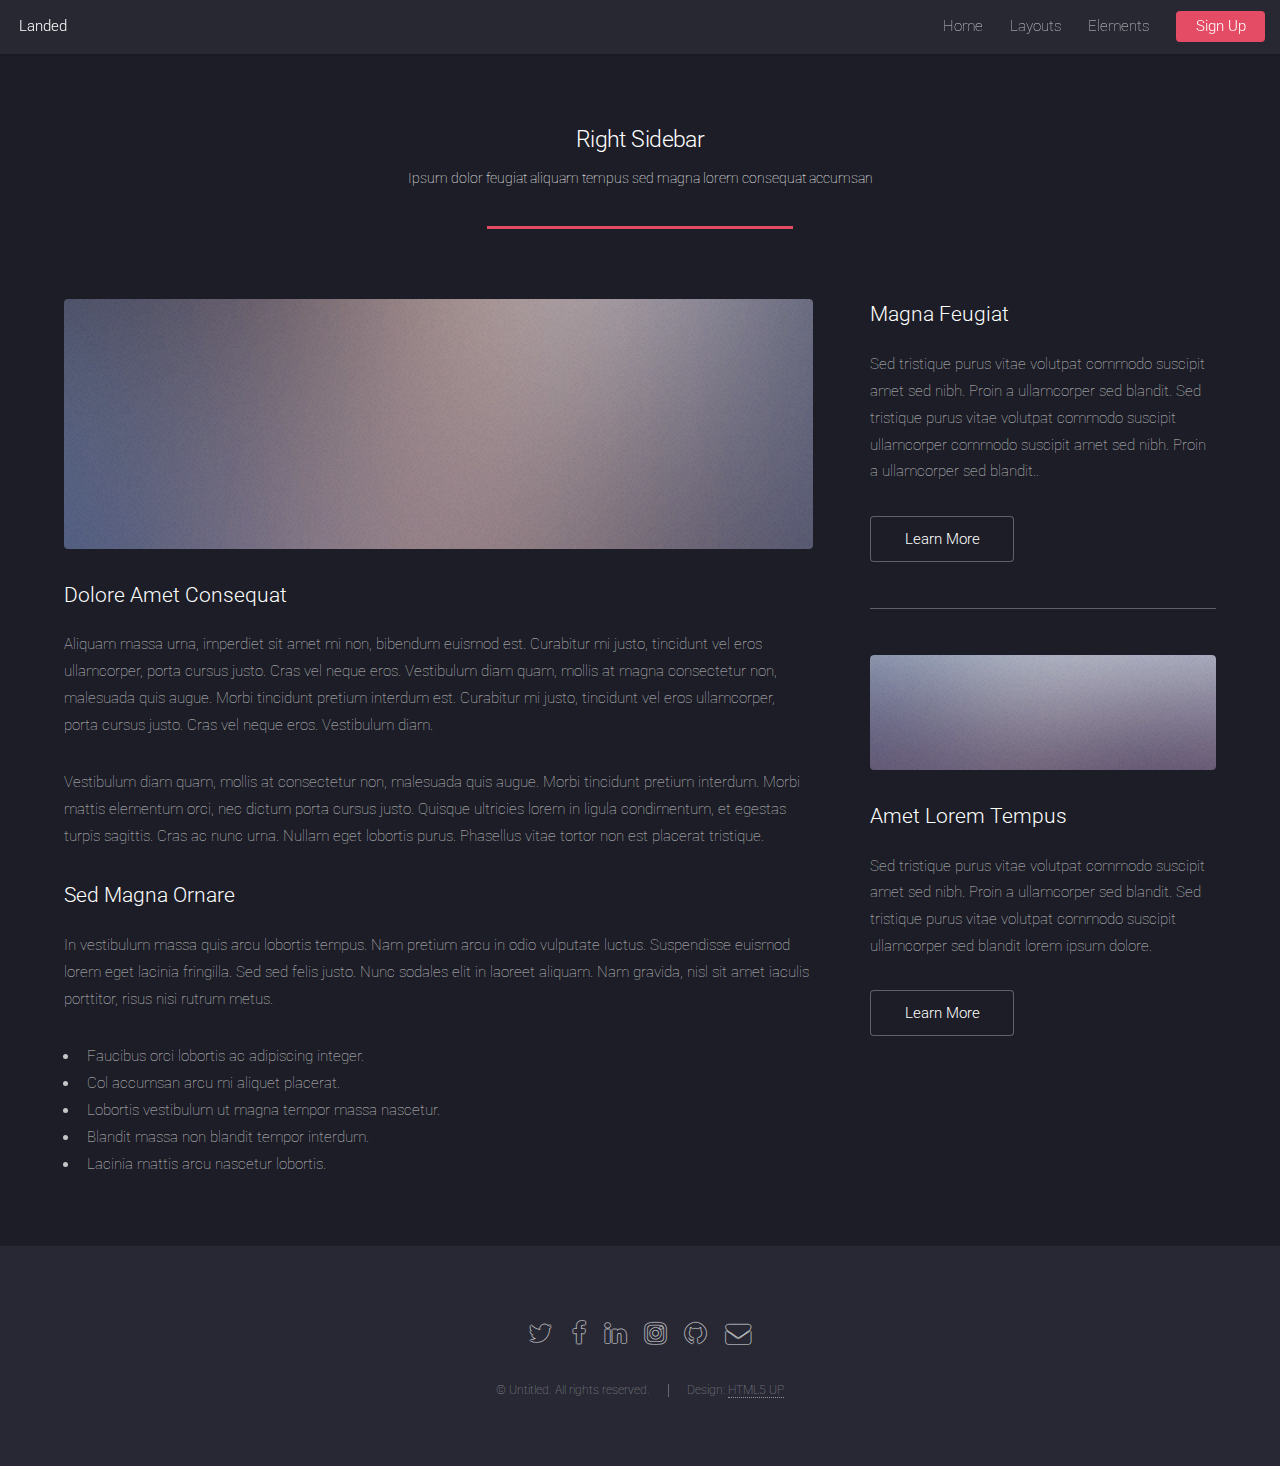
<file: right-sidebar.html>
<!DOCTYPE HTML>
<!--
	Landed by HTML5 UP
	html5up.net | @ajlkn
	Free for personal and commercial use under the CCA 3.0 license (html5up.net/license)
-->
<html>
	<head>
		<title>Right Sidebar - Landed by HTML5 UP</title>
		<meta charset="utf-8" />
		<meta name="viewport" content="width=device-width, initial-scale=1" />
		<!--[if lte IE 8]><script src="assets/js/ie/html5shiv.js"></script><![endif]-->
		<link rel="stylesheet" href="assets/css/main.css" />
		<!--[if lte IE 9]><link rel="stylesheet" href="assets/css/ie9.css" /><![endif]-->
		<!--[if lte IE 8]><link rel="stylesheet" href="assets/css/ie8.css" /><![endif]-->
	</head>
	<body>
		<div id="page-wrapper">

			<!-- Header -->
				<header id="header">
					<h1 id="logo"><a href="index.html">Landed</a></h1>
					<nav id="nav">
						<ul>
							<li><a href="index.html">Home</a></li>
							<li>
								<a href="#">Layouts</a>
								<ul>
									<li><a href="left-sidebar.html">Left Sidebar</a></li>
									<li><a href="right-sidebar.html">Right Sidebar</a></li>
									<li><a href="no-sidebar.html">No Sidebar</a></li>
									<li>
										<a href="#">Submenu</a>
										<ul>
											<li><a href="#">Option 1</a></li>
											<li><a href="#">Option 2</a></li>
											<li><a href="#">Option 3</a></li>
											<li><a href="#">Option 4</a></li>
										</ul>
									</li>
								</ul>
							</li>
							<li><a href="elements.html">Elements</a></li>
							<li><a href="#" class="button special">Sign Up</a></li>
						</ul>
					</nav>
				</header>

			<!-- Main -->
				<div id="main" class="wrapper style1">
					<div class="container">
						<header class="major">
							<h2>Right Sidebar</h2>
							<p>Ipsum dolor feugiat aliquam tempus sed magna lorem consequat accumsan</p>
						</header>
						<div class="row 150%">
							<div class="8u 12u$(medium)">

								<!-- Content -->
									<section id="content">
										<a href="#" class="image fit"><img src="images/pic06.jpg" alt="" /></a>
										<h3>Dolore Amet Consequat</h3>
										<p>Aliquam massa urna, imperdiet sit amet mi non, bibendum euismod est. Curabitur mi justo, tincidunt vel eros ullamcorper, porta cursus justo. Cras vel neque eros. Vestibulum diam quam, mollis at magna consectetur non, malesuada quis augue. Morbi tincidunt pretium interdum est. Curabitur mi justo, tincidunt vel eros ullamcorper, porta cursus justo. Cras vel neque eros. Vestibulum diam.</p>
										<p>Vestibulum diam quam, mollis at consectetur non, malesuada quis augue. Morbi tincidunt pretium interdum. Morbi mattis elementum orci, nec dictum porta cursus justo. Quisque ultricies lorem in ligula condimentum, et egestas turpis sagittis. Cras ac nunc urna. Nullam eget lobortis purus. Phasellus vitae tortor non est placerat tristique.</p>
										<h3>Sed Magna Ornare</h3>
										<p>In vestibulum massa quis arcu lobortis tempus. Nam pretium arcu in odio vulputate luctus. Suspendisse euismod lorem eget lacinia fringilla. Sed sed felis justo. Nunc sodales elit in laoreet aliquam. Nam gravida, nisl sit amet iaculis porttitor, risus nisi rutrum metus.</p>
										<ul>
											<li>Faucibus orci lobortis ac adipiscing integer.</li>
											<li>Col accumsan arcu mi aliquet placerat.</li>
											<li>Lobortis vestibulum ut magna tempor massa nascetur.</li>
											<li>Blandit massa non blandit tempor interdum.</li>
											<li>Lacinia mattis arcu nascetur lobortis.</li>
										</ul>
									</section>

							</div>
							<div class="4u$ 12u$(medium)">

								<!-- Sidebar -->
									<section id="sidebar">
										<section>
											<h3>Magna Feugiat</h3>
											<p>Sed tristique purus vitae volutpat commodo suscipit amet sed nibh. Proin a ullamcorper sed blandit. Sed tristique purus vitae volutpat commodo suscipit ullamcorper commodo suscipit amet sed nibh. Proin a ullamcorper sed blandit..</p>
											<footer>
												<ul class="actions">
													<li><a href="#" class="button">Learn More</a></li>
												</ul>
											</footer>
										</section>
										<hr />
										<section>
											<a href="#" class="image fit"><img src="images/pic07.jpg" alt="" /></a>
											<h3>Amet Lorem Tempus</h3>
											<p>Sed tristique purus vitae volutpat commodo suscipit amet sed nibh. Proin a ullamcorper sed blandit. Sed tristique purus vitae volutpat commodo suscipit ullamcorper sed blandit lorem ipsum dolore.</p>
											<footer>
												<ul class="actions">
													<li><a href="#" class="button">Learn More</a></li>
												</ul>
											</footer>
										</section>
									</section>

							</div>
						</div>
					</div>
				</div>

			<!-- Footer -->
				<footer id="footer">
					<ul class="icons">
						<li><a href="#" class="icon alt fa-twitter"><span class="label">Twitter</span></a></li>
						<li><a href="#" class="icon alt fa-facebook"><span class="label">Facebook</span></a></li>
						<li><a href="#" class="icon alt fa-linkedin"><span class="label">LinkedIn</span></a></li>
						<li><a href="#" class="icon alt fa-instagram"><span class="label">Instagram</span></a></li>
						<li><a href="#" class="icon alt fa-github"><span class="label">GitHub</span></a></li>
						<li><a href="#" class="icon alt fa-envelope"><span class="label">Email</span></a></li>
					</ul>
					<ul class="copyright">
						<li>&copy; Untitled. All rights reserved.</li><li>Design: <a href="http://html5up.net">HTML5 UP</a></li>
					</ul>
				</footer>

		</div>

		<!-- Scripts -->
			<script src="assets/js/jquery.min.js"></script>
			<script src="assets/js/jquery.scrolly.min.js"></script>
			<script src="assets/js/jquery.dropotron.min.js"></script>
			<script src="assets/js/jquery.scrollex.min.js"></script>
			<script src="assets/js/skel.min.js"></script>
			<script src="assets/js/util.js"></script>
			<!--[if lte IE 8]><script src="assets/js/ie/respond.min.js"></script><![endif]-->
			<script src="assets/js/main.js"></script>

	</body>
</html>
</file>
<file: assets/css/ie9.css>
/*
	Landed by HTML5 UP
	html5up.net | @ajlkn
	Free for personal and commercial use under the CCA 3.0 license (html5up.net/license)
*/

/* Loader */

	body.landing:before, body.landing:after {
		display: none !important;
	}

/* Icon */

	.icon.alt {
		color: inherit !important;
	}

	.icon.major.alt:before {
		color: #ffffff !important;
	}

/* Banner */

	#banner:after {
		background-color: rgba(23, 24, 32, 0.95);
	}

/* Footer */

	#footer .icons .icon.alt:before {
		color: #ffffff !important;
	}
</file>
<file: assets/css/ie8.css>
/*
	Landed by HTML5 UP
	html5up.net | @ajlkn
	Free for personal and commercial use under the CCA 3.0 license (html5up.net/license)
*/

/* Basic */

	body {
		color: #ffffff;
	}

	body, html, #page-wrapper {
		height: 100%;
	}

	blockquote {
		border-left: solid 4px #606067;
	}

	code {
		background: #32333b;
	}

	hr {
		border-bottom: solid 1px #606067;
	}

/* Icon */

	.icon.major {
		-ms-behavior: url("assets/js/ie/PIE.htc");
	}

/* Image */

	.image {
		position: relative;
		-ms-behavior: url("assets/js/ie/PIE.htc");
	}

		.image:before {
			display: none;
		}

		.image img {
			position: relative;
			-ms-behavior: url("assets/js/ie/PIE.htc");
		}

/* Form */

	input[type="text"],
	input[type="password"],
	input[type="email"],
	select,
	textarea {
		position: relative;
		-ms-behavior: url("assets/js/ie/PIE.htc");
	}

		input[type="text"]:focus,
		input[type="password"]:focus,
		input[type="email"]:focus,
		select:focus,
		textarea:focus {
			-ms-behavior: url("assets/js/ie/PIE.htc");
		}

	input[type="text"],
	input[type="password"],
	input[type="email"] {
		line-height: 3em;
	}

	input[type="checkbox"],
	input[type="radio"] {
		font-size: 3em;
	}

		input[type="checkbox"] + label:before,
		input[type="radio"] + label:before {
			display: none;
		}

/* Table */

	table tbody tr {
		border: solid 1px #606067;
	}

	table thead {
		border-bottom: solid 1px #606067;
	}

	table tfoot {
		border-top: solid 1px #606067;
	}

	table.alt tbody tr td {
		border: solid 1px #606067;
	}

/* Button */

	input[type="submit"],
	input[type="reset"],
	input[type="button"],
	.button {
		border: solid 1px #ffffff !important;
	}

		input[type="submit"].special,
		input[type="reset"].special,
		input[type="button"].special,
		.button.special {
			border: 0 !important;
		}

/* Goto Next */

	.goto-next {
		display: none;
	}

/* Spotlight */

	.spotlight {
		height: 100%;
	}

		.spotlight .content {
			background: #272833;
		}

/* Wrapper */

	.wrapper.style2 input[type="text"]:focus,
	.wrapper.style2 input[type="password"]:focus,
	.wrapper.style2 input[type="email"]:focus,
	.wrapper.style2 select:focus,
	.wrapper.style2 textarea:focus {
		border-color: #ffffff;
	}

	.wrapper.style2 input[type="submit"].special:hover, .wrapper.style2 input[type="submit"].special:active,
	.wrapper.style2 input[type="reset"].special:hover,
	.wrapper.style2 input[type="reset"].special:active,
	.wrapper.style2 input[type="button"].special:hover,
	.wrapper.style2 input[type="button"].special:active,
	.wrapper.style2 .button.special:hover,
	.wrapper.style2 .button.special:active {
		color: #e44c65 !important;
	}

/* Dropotron */

	.dropotron {
		background: #272833;
		box-shadow: none !important;
		-ms-behavior: url("assets/js/ie/PIE.htc");
	}

		.dropotron > li a, .dropotron > li span {
			color: #ffffff !important;
		}

		.dropotron.level-0 {
			margin-top: 0;
		}

			.dropotron.level-0:before {
				display: none;
			}

/* Header */

	#header {
		background: #272833;
	}

/* Banner */

	#banner {
		height: 100%;
	}

		#banner:before {
			height: 100%;
		}

		#banner:after {
			background-image: url("images/ie/banner-overlay.png");
		}
</file>
<file: assets/css/main.css>
@import url("font-awesome.min.css");
@import url("https://fonts.googleapis.com/css?family=Roboto:100,300,100italic,300italic");

/*
	Landed by HTML5 UP
	html5up.net | @ajlkn
	Free for personal and commercial use under the CCA 3.0 license (html5up.net/license)
*/

.video-container {
	position: relative;

	height: 0;
	overflow: hidden;
}

.video-container iframe, .video-container object, .video-container embed {
	position: absolute;
	top: 0;left: 0;
	width: 100%;
	height: 100%;
}

.beauty {
    font-family: 'Noto Sans TC' !important;
}

.closer {
	line-height: 44px;
}

.cool {
	text-align: center;
	vertical-align: middle;
	height: 95%;
	overflow: auto;
}

/* Reset */

	html, body, div, span, applet, object, iframe, h1, h2, h3, h4, h5, h6, p, blockquote, pre, a, abbr, acronym, address, big, cite, code, del, dfn, em, img, ins, kbd, q, s, samp, small, strike, strong, sub, sup, tt, var, b, u, i, center, dl, dt, dd, ol, ul, li, fieldset, form, label, legend, table, caption, tbody, tfoot, thead, tr, th, td, article, aside, canvas, details, embed, figure, figcaption, footer, header, hgroup, menu, nav, output, ruby, section, summary, time, mark, audio, video {
		margin: 0;
		padding: 0;
		border: 0;
		font-size: 100%;
		font: inherit;
		vertical-align: baseline;
	}

	article, aside, details, figcaption, figure, footer, header, hgroup, menu, nav, section {
		display: block;
	}

	body {
		line-height: 1;
	}

	ol, ul {
		list-style: none;
	}

	blockquote, q {
		quotes: none;
	}

	blockquote:before, blockquote:after, q:before, q:after {
		content: '';
		content: none;
	}

	table {
		border-collapse: collapse;
		border-spacing: 0;
	}

	body {
		-webkit-text-size-adjust: none;
	}

/* Box Model */

	*, *:before, *:after {
		-moz-box-sizing: border-box;
		-webkit-box-sizing: border-box;
		box-sizing: border-box;
	}

/* Containers */

	.container {
		margin-left: auto;
		margin-right: auto;
	}

	.container.\31 25\25 {
		width: 100%;
		max-width: 87.5em;
		min-width: 70em;
	}

	.container.\37 5\25 {
		width: 52.5em;
	}

	.container.\35 0\25 {
		width: 35em;
	}

	.container.\32 5\25 {
		width: 17.5em;
	}

	.container {
		width: 70em;
	}

	@media screen and (max-width: 1680px) {

		.container.\31 25\25 {
			width: 100%;
			max-width: 87.5em;
			min-width: 70em;
		}

		.container.\37 5\25 {
			width: 52.5em;
		}

		.container.\35 0\25 {
			width: 35em;
		}

		.container.\32 5\25 {
			width: 17.5em;
		}

		.container {
			width: 70em;
		}

	}

	@media screen and (max-width: 1280px) {

		.container.\31 25\25 {
			width: 100%;
			max-width: 112.5%;
			min-width: 90%;
		}

		.container.\37 5\25 {
			width: 67.5%;
		}

		.container.\35 0\25 {
			width: 45%;
		}

		.container.\32 5\25 {
			width: 22.5%;
		}

		.container {
			width: 90%;
		}

	}

	@media screen and (max-width: 980px) {

		.container.\31 25\25 {
			width: 100%;
			max-width: 125%;
			min-width: 100%;
		}

		.container.\37 5\25 {
			width: 75%;
		}

		.container.\35 0\25 {
			width: 50%;
		}

		.container.\32 5\25 {
			width: 25%;
		}

		.container {
			width: 100% !important;
		}

	}

	@media screen and (max-width: 736px) {

		.container.\31 25\25 {
			width: 100%;
			max-width: 125%;
			min-width: 100%;
		}

		.container.\37 5\25 {
			width: 75%;
		}

		.container.\35 0\25 {
			width: 50%;
		}

		.container.\32 5\25 {
			width: 25%;
		}

		.container {
			width: 100% !important;
		}

	}

	@media screen and (max-width: 480px) {

		.container.\31 25\25 {
			width: 100%;
			max-width: 125%;
			min-width: 100%;
		}

		.container.\37 5\25 {
			width: 75%;
		}

		.container.\35 0\25 {
			width: 50%;
		}

		.container.\32 5\25 {
			width: 25%;
		}

		.container {
			width: 100% !important;
		}

	}

/* Grid */

	.row {
		border-bottom: solid 1px transparent;
		-moz-box-sizing: border-box;
		-webkit-box-sizing: border-box;
		box-sizing: border-box;
	}

	.row > * {
		float: left;
		-moz-box-sizing: border-box;
		-webkit-box-sizing: border-box;
		box-sizing: border-box;
	}

	.row:after, .row:before {
		content: '';
		display: block;
		clear: both;
		height: 0;
	}

	.row.uniform > * > :first-child {
		margin-top: 0;
	}

	.row.uniform > * > :last-child {
		margin-bottom: 0;
	}

	.row.\30 \25 > * {
		padding: 0 0 0 0em;
	}

	.row.\30 \25 {
		margin: 0 0 -1px 0em;
	}

	.row.uniform.\30 \25 > * {
		padding: 0em 0 0 0em;
	}

	.row.uniform.\30 \25 {
		margin: 0em 0 -1px 0em;
	}

	.row > * {
		padding: 0 0 0 2.5em;
	}

	.row {
		margin: 0 0 -1px -2.5em;
	}

	.row.uniform > * {
		padding: 2.5em 0 0 2.5em;
	}

	.row.uniform {
		margin: -2.5em 0 -1px -2.5em;
	}

	.row.\32 00\25 > * {
		padding: 0 0 0 5em;
	}

	.row.\32 00\25 {
		margin: 0 0 -1px -5em;
	}

	.row.uniform.\32 00\25 > * {
		padding: 5em 0 0 5em;
	}

	.row.uniform.\32 00\25 {
		margin: -5em 0 -1px -5em;
	}

	.row.\31 50\25 > * {
		padding: 0 0 0 3.75em;
	}

	.row.\31 50\25 {
		margin: 0 0 -1px -3.75em;
	}

	.row.uniform.\31 50\25 > * {
		padding: 3.75em 0 0 3.75em;
	}

	.row.uniform.\31 50\25 {
		margin: -3.75em 0 -1px -3.75em;
	}

	.row.\35 0\25 > * {
		padding: 0 0 0 1.25em;
	}

	.row.\35 0\25 {
		margin: 0 0 -1px -1.25em;
	}

	.row.uniform.\35 0\25 > * {
		padding: 1.25em 0 0 1.25em;
	}

	.row.uniform.\35 0\25 {
		margin: -1.25em 0 -1px -1.25em;
	}

	.row.\32 5\25 > * {
		padding: 0 0 0 0.625em;
	}

	.row.\32 5\25 {
		margin: 0 0 -1px -0.625em;
	}

	.row.uniform.\32 5\25 > * {
		padding: 0.625em 0 0 0.625em;
	}

	.row.uniform.\32 5\25 {
		margin: -0.625em 0 -1px -0.625em;
	}

	.\31 2u, .\31 2u\24 {
		width: 100%;
		clear: none;
		margin-left: 0;
	}

	.\31 1u, .\31 1u\24 {
		width: 91.6666666667%;
		clear: none;
		margin-left: 0;
	}

	.\31 0u, .\31 0u\24 {
		width: 83.3333333333%;
		clear: none;
		margin-left: 0;
	}

	.\39 u, .\39 u\24 {
		width: 75%;
		clear: none;
		margin-left: 0;
	}

	.\38 u, .\38 u\24 {
		width: 66.6666666667%;
		clear: none;
		margin-left: 0;
	}

	.\37 u, .\37 u\24 {
		width: 58.3333333333%;
		clear: none;
		margin-left: 0;
	}

	.\36 u, .\36 u\24 {
		width: 50%;
		clear: none;
		margin-left: 0;
	}

	.\35 u, .\35 u\24 {
		width: 41.6666666667%;
		clear: none;
		margin-left: 0;
	}

	.\34 u, .\34 u\24 {
		width: 33.3333333333%;
		clear: none;
		margin-left: 0;
	}

	.\33 u, .\33 u\24 {
		width: 25%;
		clear: none;
		margin-left: 0;
	}

	.\32 u, .\32 u\24 {
		width: 16.6666666667%;
		clear: none;
		margin-left: 0;
	}

	.\31 u, .\31 u\24 {
		width: 8.3333333333%;
		clear: none;
		margin-left: 0;
	}

	.\31 2u\24 + *,
	.\31 1u\24 + *,
	.\31 0u\24 + *,
	.\39 u\24 + *,
	.\38 u\24 + *,
	.\37 u\24 + *,
	.\36 u\24 + *,
	.\35 u\24 + *,
	.\34 u\24 + *,
	.\33 u\24 + *,
	.\32 u\24 + *,
	.\31 u\24 + * {
		clear: left;
	}

	.\-11u {
		margin-left: 91.66667%;
	}

	.\-10u {
		margin-left: 83.33333%;
	}

	.\-9u {
		margin-left: 75%;
	}

	.\-8u {
		margin-left: 66.66667%;
	}

	.\-7u {
		margin-left: 58.33333%;
	}

	.\-6u {
		margin-left: 50%;
	}

	.\-5u {
		margin-left: 41.66667%;
	}

	.\-4u {
		margin-left: 33.33333%;
	}

	.\-3u {
		margin-left: 25%;
	}

	.\-2u {
		margin-left: 16.66667%;
	}

	.\-1u {
		margin-left: 8.33333%;
	}

	@media screen and (max-width: 1680px) {

		.row > * {
			padding: 0 0 0 2.5em;
		}

		.row {
			margin: 0 0 -1px -2.5em;
		}

		.row.uniform > * {
			padding: 2.5em 0 0 2.5em;
		}

		.row.uniform {
			margin: -2.5em 0 -1px -2.5em;
		}

		.row.\32 00\25 > * {
			padding: 0 0 0 5em;
		}

		.row.\32 00\25 {
			margin: 0 0 -1px -5em;
		}

		.row.uniform.\32 00\25 > * {
			padding: 5em 0 0 5em;
		}

		.row.uniform.\32 00\25 {
			margin: -5em 0 -1px -5em;
		}

		.row.\31 50\25 > * {
			padding: 0 0 0 3.75em;
		}

		.row.\31 50\25 {
			margin: 0 0 -1px -3.75em;
		}

		.row.uniform.\31 50\25 > * {
			padding: 3.75em 0 0 3.75em;
		}

		.row.uniform.\31 50\25 {
			margin: -3.75em 0 -1px -3.75em;
		}

		.row.\35 0\25 > * {
			padding: 0 0 0 1.25em;
		}

		.row.\35 0\25 {
			margin: 0 0 -1px -1.25em;
		}

		.row.uniform.\35 0\25 > * {
			padding: 1.25em 0 0 1.25em;
		}

		.row.uniform.\35 0\25 {
			margin: -1.25em 0 -1px -1.25em;
		}

		.row.\32 5\25 > * {
			padding: 0 0 0 0.625em;
		}

		.row.\32 5\25 {
			margin: 0 0 -1px -0.625em;
		}

		.row.uniform.\32 5\25 > * {
			padding: 0.625em 0 0 0.625em;
		}

		.row.uniform.\32 5\25 {
			margin: -0.625em 0 -1px -0.625em;
		}

		.\31 2u\28xlarge\29, .\31 2u\24\28xlarge\29 {
			width: 100%;
			clear: none;
			margin-left: 0;
		}

		.\31 1u\28xlarge\29, .\31 1u\24\28xlarge\29 {
			width: 91.6666666667%;
			clear: none;
			margin-left: 0;
		}

		.\31 0u\28xlarge\29, .\31 0u\24\28xlarge\29 {
			width: 83.3333333333%;
			clear: none;
			margin-left: 0;
		}

		.\39 u\28xlarge\29, .\39 u\24\28xlarge\29 {
			width: 75%;
			clear: none;
			margin-left: 0;
		}

		.\38 u\28xlarge\29, .\38 u\24\28xlarge\29 {
			width: 66.6666666667%;
			clear: none;
			margin-left: 0;
		}

		.\37 u\28xlarge\29, .\37 u\24\28xlarge\29 {
			width: 58.3333333333%;
			clear: none;
			margin-left: 0;
		}

		.\36 u\28xlarge\29, .\36 u\24\28xlarge\29 {
			width: 50%;
			clear: none;
			margin-left: 0;
		}

		.\35 u\28xlarge\29, .\35 u\24\28xlarge\29 {
			width: 41.6666666667%;
			clear: none;
			margin-left: 0;
		}

		.\34 u\28xlarge\29, .\34 u\24\28xlarge\29 {
			width: 33.3333333333%;
			clear: none;
			margin-left: 0;
		}

		.\33 u\28xlarge\29, .\33 u\24\28xlarge\29 {
			width: 25%;
			clear: none;
			margin-left: 0;
		}

		.\32 u\28xlarge\29, .\32 u\24\28xlarge\29 {
			width: 16.6666666667%;
			clear: none;
			margin-left: 0;
		}

		.\31 u\28xlarge\29, .\31 u\24\28xlarge\29 {
			width: 8.3333333333%;
			clear: none;
			margin-left: 0;
		}

		.\31 2u\24\28xlarge\29 + *,
		.\31 1u\24\28xlarge\29 + *,
		.\31 0u\24\28xlarge\29 + *,
		.\39 u\24\28xlarge\29 + *,
		.\38 u\24\28xlarge\29 + *,
		.\37 u\24\28xlarge\29 + *,
		.\36 u\24\28xlarge\29 + *,
		.\35 u\24\28xlarge\29 + *,
		.\34 u\24\28xlarge\29 + *,
		.\33 u\24\28xlarge\29 + *,
		.\32 u\24\28xlarge\29 + *,
		.\31 u\24\28xlarge\29 + * {
			clear: left;
		}

		.\-11u\28xlarge\29 {
			margin-left: 91.66667%;
		}

		.\-10u\28xlarge\29 {
			margin-left: 83.33333%;
		}

		.\-9u\28xlarge\29 {
			margin-left: 75%;
		}

		.\-8u\28xlarge\29 {
			margin-left: 66.66667%;
		}

		.\-7u\28xlarge\29 {
			margin-left: 58.33333%;
		}

		.\-6u\28xlarge\29 {
			margin-left: 50%;
		}

		.\-5u\28xlarge\29 {
			margin-left: 41.66667%;
		}

		.\-4u\28xlarge\29 {
			margin-left: 33.33333%;
		}

		.\-3u\28xlarge\29 {
			margin-left: 25%;
		}

		.\-2u\28xlarge\29 {
			margin-left: 16.66667%;
		}

		.\-1u\28xlarge\29 {
			margin-left: 8.33333%;
		}

	}

	@media screen and (max-width: 1280px) {

		.row > * {
			padding: 0 0 0 2.5em;
		}

		.row {
			margin: 0 0 -1px -2.5em;
		}

		.row.uniform > * {
			padding: 2.5em 0 0 2.5em;
		}

		.row.uniform {
			margin: -2.5em 0 -1px -2.5em;
		}

		.row.\32 00\25 > * {
			padding: 0 0 0 5em;
		}

		.row.\32 00\25 {
			margin: 0 0 -1px -5em;
		}

		.row.uniform.\32 00\25 > * {
			padding: 5em 0 0 5em;
		}

		.row.uniform.\32 00\25 {
			margin: -5em 0 -1px -5em;
		}

		.row.\31 50\25 > * {
			padding: 0 0 0 3.75em;
		}

		.row.\31 50\25 {
			margin: 0 0 -1px -3.75em;
		}

		.row.uniform.\31 50\25 > * {
			padding: 3.75em 0 0 3.75em;
		}

		.row.uniform.\31 50\25 {
			margin: -3.75em 0 -1px -3.75em;
		}

		.row.\35 0\25 > * {
			padding: 0 0 0 1.25em;
		}

		.row.\35 0\25 {
			margin: 0 0 -1px -1.25em;
		}

		.row.uniform.\35 0\25 > * {
			padding: 1.25em 0 0 1.25em;
		}

		.row.uniform.\35 0\25 {
			margin: -1.25em 0 -1px -1.25em;
		}

		.row.\32 5\25 > * {
			padding: 0 0 0 0.625em;
		}

		.row.\32 5\25 {
			margin: 0 0 -1px -0.625em;
		}

		.row.uniform.\32 5\25 > * {
			padding: 0.625em 0 0 0.625em;
		}

		.row.uniform.\32 5\25 {
			margin: -0.625em 0 -1px -0.625em;
		}

		.\31 2u\28large\29, .\31 2u\24\28large\29 {
			width: 100%;
			clear: none;
			margin-left: 0;
		}

		.\31 1u\28large\29, .\31 1u\24\28large\29 {
			width: 91.6666666667%;
			clear: none;
			margin-left: 0;
		}

		.\31 0u\28large\29, .\31 0u\24\28large\29 {
			width: 83.3333333333%;
			clear: none;
			margin-left: 0;
		}

		.\39 u\28large\29, .\39 u\24\28large\29 {
			width: 75%;
			clear: none;
			margin-left: 0;
		}

		.\38 u\28large\29, .\38 u\24\28large\29 {
			width: 66.6666666667%;
			clear: none;
			margin-left: 0;
		}

		.\37 u\28large\29, .\37 u\24\28large\29 {
			width: 58.3333333333%;
			clear: none;
			margin-left: 0;
		}

		.\36 u\28large\29, .\36 u\24\28large\29 {
			width: 50%;
			clear: none;
			margin-left: 0;
		}

		.\35 u\28large\29, .\35 u\24\28large\29 {
			width: 41.6666666667%;
			clear: none;
			margin-left: 0;
		}

		.\34 u\28large\29, .\34 u\24\28large\29 {
			width: 33.3333333333%;
			clear: none;
			margin-left: 0;
		}

		.\33 u\28large\29, .\33 u\24\28large\29 {
			width: 25%;
			clear: none;
			margin-left: 0;
		}

		.\32 u\28large\29, .\32 u\24\28large\29 {
			width: 16.6666666667%;
			clear: none;
			margin-left: 0;
		}

		.\31 u\28large\29, .\31 u\24\28large\29 {
			width: 8.3333333333%;
			clear: none;
			margin-left: 0;
		}

		.\31 2u\24\28large\29 + *,
		.\31 1u\24\28large\29 + *,
		.\31 0u\24\28large\29 + *,
		.\39 u\24\28large\29 + *,
		.\38 u\24\28large\29 + *,
		.\37 u\24\28large\29 + *,
		.\36 u\24\28large\29 + *,
		.\35 u\24\28large\29 + *,
		.\34 u\24\28large\29 + *,
		.\33 u\24\28large\29 + *,
		.\32 u\24\28large\29 + *,
		.\31 u\24\28large\29 + * {
			clear: left;
		}

		.\-11u\28large\29 {
			margin-left: 91.66667%;
		}

		.\-10u\28large\29 {
			margin-left: 83.33333%;
		}

		.\-9u\28large\29 {
			margin-left: 75%;
		}

		.\-8u\28large\29 {
			margin-left: 66.66667%;
		}

		.\-7u\28large\29 {
			margin-left: 58.33333%;
		}

		.\-6u\28large\29 {
			margin-left: 50%;
		}

		.\-5u\28large\29 {
			margin-left: 41.66667%;
		}

		.\-4u\28large\29 {
			margin-left: 33.33333%;
		}

		.\-3u\28large\29 {
			margin-left: 25%;
		}

		.\-2u\28large\29 {
			margin-left: 16.66667%;
		}

		.\-1u\28large\29 {
			margin-left: 8.33333%;
		}

	}

	@media screen and (max-width: 980px) {

		.row > * {
			padding: 0 0 0 2.5em;
		}

		.row {
			margin: 0 0 -1px -2.5em;
		}

		.row.uniform > * {
			padding: 2.5em 0 0 2.5em;
		}

		.row.uniform {
			margin: -2.5em 0 -1px -2.5em;
		}

		.row.\32 00\25 > * {
			padding: 0 0 0 5em;
		}

		.row.\32 00\25 {
			margin: 0 0 -1px -5em;
		}

		.row.uniform.\32 00\25 > * {
			padding: 5em 0 0 5em;
		}

		.row.uniform.\32 00\25 {
			margin: -5em 0 -1px -5em;
		}

		.row.\31 50\25 > * {
			padding: 0 0 0 3.75em;
		}

		.row.\31 50\25 {
			margin: 0 0 -1px -3.75em;
		}

		.row.uniform.\31 50\25 > * {
			padding: 3.75em 0 0 3.75em;
		}

		.row.uniform.\31 50\25 {
			margin: -3.75em 0 -1px -3.75em;
		}

		.row.\35 0\25 > * {
			padding: 0 0 0 1.25em;
		}

		.row.\35 0\25 {
			margin: 0 0 -1px -1.25em;
		}

		.row.uniform.\35 0\25 > * {
			padding: 1.25em 0 0 1.25em;
		}

		.row.uniform.\35 0\25 {
			margin: -1.25em 0 -1px -1.25em;
		}

		.row.\32 5\25 > * {
			padding: 0 0 0 0.625em;
		}

		.row.\32 5\25 {
			margin: 0 0 -1px -0.625em;
		}

		.row.uniform.\32 5\25 > * {
			padding: 0.625em 0 0 0.625em;
		}

		.row.uniform.\32 5\25 {
			margin: -0.625em 0 -1px -0.625em;
		}

		.\31 2u\28medium\29, .\31 2u\24\28medium\29 {
			width: 100%;
			clear: none;
			margin-left: 0;
		}

		.\31 1u\28medium\29, .\31 1u\24\28medium\29 {
			width: 91.6666666667%;
			clear: none;
			margin-left: 0;
		}

		.\31 0u\28medium\29, .\31 0u\24\28medium\29 {
			width: 83.3333333333%;
			clear: none;
			margin-left: 0;
		}

		.\39 u\28medium\29, .\39 u\24\28medium\29 {
			width: 75%;
			clear: none;
			margin-left: 0;
		}

		.\38 u\28medium\29, .\38 u\24\28medium\29 {
			width: 66.6666666667%;
			clear: none;
			margin-left: 0;
		}

		.\37 u\28medium\29, .\37 u\24\28medium\29 {
			width: 58.3333333333%;
			clear: none;
			margin-left: 0;
		}

		.\36 u\28medium\29, .\36 u\24\28medium\29 {
			width: 50%;
			clear: none;
			margin-left: 0;
		}

		.\35 u\28medium\29, .\35 u\24\28medium\29 {
			width: 41.6666666667%;
			clear: none;
			margin-left: 0;
		}

		.\34 u\28medium\29, .\34 u\24\28medium\29 {
			width: 33.3333333333%;
			clear: none;
			margin-left: 0;
		}

		.\33 u\28medium\29, .\33 u\24\28medium\29 {
			width: 25%;
			clear: none;
			margin-left: 0;
		}

		.\32 u\28medium\29, .\32 u\24\28medium\29 {
			width: 16.6666666667%;
			clear: none;
			margin-left: 0;
		}

		.\31 u\28medium\29, .\31 u\24\28medium\29 {
			width: 8.3333333333%;
			clear: none;
			margin-left: 0;
		}

		.\31 2u\24\28medium\29 + *,
		.\31 1u\24\28medium\29 + *,
		.\31 0u\24\28medium\29 + *,
		.\39 u\24\28medium\29 + *,
		.\38 u\24\28medium\29 + *,
		.\37 u\24\28medium\29 + *,
		.\36 u\24\28medium\29 + *,
		.\35 u\24\28medium\29 + *,
		.\34 u\24\28medium\29 + *,
		.\33 u\24\28medium\29 + *,
		.\32 u\24\28medium\29 + *,
		.\31 u\24\28medium\29 + * {
			clear: left;
		}

		.\-11u\28medium\29 {
			margin-left: 91.66667%;
		}

		.\-10u\28medium\29 {
			margin-left: 83.33333%;
		}

		.\-9u\28medium\29 {
			margin-left: 75%;
		}

		.\-8u\28medium\29 {
			margin-left: 66.66667%;
		}

		.\-7u\28medium\29 {
			margin-left: 58.33333%;
		}

		.\-6u\28medium\29 {
			margin-left: 50%;
		}

		.\-5u\28medium\29 {
			margin-left: 41.66667%;
		}

		.\-4u\28medium\29 {
			margin-left: 33.33333%;
		}

		.\-3u\28medium\29 {
			margin-left: 25%;
		}

		.\-2u\28medium\29 {
			margin-left: 16.66667%;
		}

		.\-1u\28medium\29 {
			margin-left: 8.33333%;
		}

	}

	@media screen and (max-width: 736px) {

		.row > * {
			padding: 0 0 0 2.5em;
		}

		.row {
			margin: 0 0 -1px -2.5em;
		}

		.row.uniform > * {
			padding: 2.5em 0 0 2.5em;
		}

		.row.uniform {
			margin: -2.5em 0 -1px -2.5em;
		}

		.row.\32 00\25 > * {
			padding: 0 0 0 5em;
		}

		.row.\32 00\25 {
			margin: 0 0 -1px -5em;
		}

		.row.uniform.\32 00\25 > * {
			padding: 5em 0 0 5em;
		}

		.row.uniform.\32 00\25 {
			margin: -5em 0 -1px -5em;
		}

		.row.\31 50\25 > * {
			padding: 0 0 0 3.75em;
		}

		.row.\31 50\25 {
			margin: 0 0 -1px -3.75em;
		}

		.row.uniform.\31 50\25 > * {
			padding: 3.75em 0 0 3.75em;
		}

		.row.uniform.\31 50\25 {
			margin: -3.75em 0 -1px -3.75em;
		}

		.row.\35 0\25 > * {
			padding: 0 0 0 1.25em;
		}

		.row.\35 0\25 {
			margin: 0 0 -1px -1.25em;
		}

		.row.uniform.\35 0\25 > * {
			padding: 1.25em 0 0 1.25em;
		}

		.row.uniform.\35 0\25 {
			margin: -1.25em 0 -1px -1.25em;
		}

		.row.\32 5\25 > * {
			padding: 0 0 0 0.625em;
		}

		.row.\32 5\25 {
			margin: 0 0 -1px -0.625em;
		}

		.row.uniform.\32 5\25 > * {
			padding: 0.625em 0 0 0.625em;
		}

		.row.uniform.\32 5\25 {
			margin: -0.625em 0 -1px -0.625em;
		}

		.\31 2u\28small\29, .\31 2u\24\28small\29 {
			width: 100%;
			clear: none;
			margin-left: 0;
		}

		.\31 1u\28small\29, .\31 1u\24\28small\29 {
			width: 91.6666666667%;
			clear: none;
			margin-left: 0;
		}

		.\31 0u\28small\29, .\31 0u\24\28small\29 {
			width: 83.3333333333%;
			clear: none;
			margin-left: 0;
		}

		.\39 u\28small\29, .\39 u\24\28small\29 {
			width: 75%;
			clear: none;
			margin-left: 0;
		}

		.\38 u\28small\29, .\38 u\24\28small\29 {
			width: 66.6666666667%;
			clear: none;
			margin-left: 0;
		}

		.\37 u\28small\29, .\37 u\24\28small\29 {
			width: 58.3333333333%;
			clear: none;
			margin-left: 0;
		}

		.\36 u\28small\29, .\36 u\24\28small\29 {
			width: 50%;
			clear: none;
			margin-left: 0;
		}

		.\35 u\28small\29, .\35 u\24\28small\29 {
			width: 41.6666666667%;
			clear: none;
			margin-left: 0;
		}

		.\34 u\28small\29, .\34 u\24\28small\29 {
			width: 33.3333333333%;
			clear: none;
			margin-left: 0;
		}

		.\33 u\28small\29, .\33 u\24\28small\29 {
			width: 25%;
			clear: none;
			margin-left: 0;
		}

		.\32 u\28small\29, .\32 u\24\28small\29 {
			width: 16.6666666667%;
			clear: none;
			margin-left: 0;
		}

		.\31 u\28small\29, .\31 u\24\28small\29 {
			width: 8.3333333333%;
			clear: none;
			margin-left: 0;
		}

		.\31 2u\24\28small\29 + *,
		.\31 1u\24\28small\29 + *,
		.\31 0u\24\28small\29 + *,
		.\39 u\24\28small\29 + *,
		.\38 u\24\28small\29 + *,
		.\37 u\24\28small\29 + *,
		.\36 u\24\28small\29 + *,
		.\35 u\24\28small\29 + *,
		.\34 u\24\28small\29 + *,
		.\33 u\24\28small\29 + *,
		.\32 u\24\28small\29 + *,
		.\31 u\24\28small\29 + * {
			clear: left;
		}

		.\-11u\28small\29 {
			margin-left: 91.66667%;
		}

		.\-10u\28small\29 {
			margin-left: 83.33333%;
		}

		.\-9u\28small\29 {
			margin-left: 75%;
		}

		.\-8u\28small\29 {
			margin-left: 66.66667%;
		}

		.\-7u\28small\29 {
			margin-left: 58.33333%;
		}

		.\-6u\28small\29 {
			margin-left: 50%;
		}

		.\-5u\28small\29 {
			margin-left: 41.66667%;
		}

		.\-4u\28small\29 {
			margin-left: 33.33333%;
		}

		.\-3u\28small\29 {
			margin-left: 25%;
		}

		.\-2u\28small\29 {
			margin-left: 16.66667%;
		}

		.\-1u\28small\29 {
			margin-left: 8.33333%;
		}

	}

	@media screen and (max-width: 480px) {

		.row > * {
			padding: 0 0 0 2.5em;
		}

		.row {
			margin: 0 0 -1px -2.5em;
		}

		.row.uniform > * {
			padding: 2.5em 0 0 2.5em;
		}

		.row.uniform {
			margin: -2.5em 0 -1px -2.5em;
		}

		.row.\32 00\25 > * {
			padding: 0 0 0 5em;
		}

		.row.\32 00\25 {
			margin: 0 0 -1px -5em;
		}

		.row.uniform.\32 00\25 > * {
			padding: 5em 0 0 5em;
		}

		.row.uniform.\32 00\25 {
			margin: -5em 0 -1px -5em;
		}

		.row.\31 50\25 > * {
			padding: 0 0 0 3.75em;
		}

		.row.\31 50\25 {
			margin: 0 0 -1px -3.75em;
		}

		.row.uniform.\31 50\25 > * {
			padding: 3.75em 0 0 3.75em;
		}

		.row.uniform.\31 50\25 {
			margin: -3.75em 0 -1px -3.75em;
		}

		.row.\35 0\25 > * {
			padding: 0 0 0 1.25em;
		}

		.row.\35 0\25 {
			margin: 0 0 -1px -1.25em;
		}

		.row.uniform.\35 0\25 > * {
			padding: 1.25em 0 0 1.25em;
		}

		.row.uniform.\35 0\25 {
			margin: -1.25em 0 -1px -1.25em;
		}

		.row.\32 5\25 > * {
			padding: 0 0 0 0.625em;
		}

		.row.\32 5\25 {
			margin: 0 0 -1px -0.625em;
		}

		.row.uniform.\32 5\25 > * {
			padding: 0.625em 0 0 0.625em;
		}

		.row.uniform.\32 5\25 {
			margin: -0.625em 0 -1px -0.625em;
		}

		.\31 2u\28xsmall\29, .\31 2u\24\28xsmall\29 {
			width: 100%;
			clear: none;
			margin-left: 0;
		}

		.\31 1u\28xsmall\29, .\31 1u\24\28xsmall\29 {
			width: 91.6666666667%;
			clear: none;
			margin-left: 0;
		}

		.\31 0u\28xsmall\29, .\31 0u\24\28xsmall\29 {
			width: 83.3333333333%;
			clear: none;
			margin-left: 0;
		}

		.\39 u\28xsmall\29, .\39 u\24\28xsmall\29 {
			width: 75%;
			clear: none;
			margin-left: 0;
		}

		.\38 u\28xsmall\29, .\38 u\24\28xsmall\29 {
			width: 66.6666666667%;
			clear: none;
			margin-left: 0;
		}

		.\37 u\28xsmall\29, .\37 u\24\28xsmall\29 {
			width: 58.3333333333%;
			clear: none;
			margin-left: 0;
		}

		.\36 u\28xsmall\29, .\36 u\24\28xsmall\29 {
			width: 50%;
			clear: none;
			margin-left: 0;
		}

		.\35 u\28xsmall\29, .\35 u\24\28xsmall\29 {
			width: 41.6666666667%;
			clear: none;
			margin-left: 0;
		}

		.\34 u\28xsmall\29, .\34 u\24\28xsmall\29 {
			width: 33.3333333333%;
			clear: none;
			margin-left: 0;
		}

		.\33 u\28xsmall\29, .\33 u\24\28xsmall\29 {
			width: 25%;
			clear: none;
			margin-left: 0;
		}

		.\32 u\28xsmall\29, .\32 u\24\28xsmall\29 {
			width: 16.6666666667%;
			clear: none;
			margin-left: 0;
		}

		.\31 u\28xsmall\29, .\31 u\24\28xsmall\29 {
			width: 8.3333333333%;
			clear: none;
			margin-left: 0;
		}

		.\31 2u\24\28xsmall\29 + *,
		.\31 1u\24\28xsmall\29 + *,
		.\31 0u\24\28xsmall\29 + *,
		.\39 u\24\28xsmall\29 + *,
		.\38 u\24\28xsmall\29 + *,
		.\37 u\24\28xsmall\29 + *,
		.\36 u\24\28xsmall\29 + *,
		.\35 u\24\28xsmall\29 + *,
		.\34 u\24\28xsmall\29 + *,
		.\33 u\24\28xsmall\29 + *,
		.\32 u\24\28xsmall\29 + *,
		.\31 u\24\28xsmall\29 + * {
			clear: left;
		}

		.\-11u\28xsmall\29 {
			margin-left: 91.66667%;
		}

		.\-10u\28xsmall\29 {
			margin-left: 83.33333%;
		}

		.\-9u\28xsmall\29 {
			margin-left: 75%;
		}

		.\-8u\28xsmall\29 {
			margin-left: 66.66667%;
		}

		.\-7u\28xsmall\29 {
			margin-left: 58.33333%;
		}

		.\-6u\28xsmall\29 {
			margin-left: 50%;
		}

		.\-5u\28xsmall\29 {
			margin-left: 41.66667%;
		}

		.\-4u\28xsmall\29 {
			margin-left: 33.33333%;
		}

		.\-3u\28xsmall\29 {
			margin-left: 25%;
		}

		.\-2u\28xsmall\29 {
			margin-left: 16.66667%;
		}

		.\-1u\28xsmall\29 {
			margin-left: 8.33333%;
		}

	}

/* Basic */

	html, body {
		background: #1c1d26;
	}

	body.is-loading *, body.is-loading *:before, body.is-loading *:after {
		-moz-animation: none !important;
		-webkit-animation: none !important;
		-ms-animation: none !important;
		animation: none !important;
		-moz-transition: none !important;
		-webkit-transition: none !important;
		-ms-transition: none !important;
		transition: none !important;
	}

	body, input, select, textarea {
		color: rgba(255, 255, 255, 0.75);
		font-family: "Roboto", Helvetica, sans-serif;
		font-size: 15pt;
		font-weight: 100;
		line-height: 1.75em;
	}

	a {
		-moz-transition: border-color 0.2s ease-in-out, color 0.2s ease-in-out;
		-webkit-transition: border-color 0.2s ease-in-out, color 0.2s ease-in-out;
		-ms-transition: border-color 0.2s ease-in-out, color 0.2s ease-in-out;
		transition: border-color 0.2s ease-in-out, color 0.2s ease-in-out;
		border-bottom: dotted 1px;
		color: #e44c65;
		text-decoration: none;
	}

		a:hover {
			color: #e44c65 !important;
			border-bottom-color: transparent;
		}

	strong, b {
		color: #ffffff;
		font-weight: 300;
	}

	em, i {
		font-style: italic;
	}

	p {
		margin: 0 0 2em 0;
	}

	h1, h2, h3, h4, h5, h6 {
		color: #ffffff;
		font-weight: 300;
		line-height: 1em;
		margin: 0 0 1em 0;
	}

		h1 a, h2 a, h3 a, h4 a, h5 a, h6 a {
			color: inherit;
			border: 0;
		}

	h2 {
		font-size: 1.5em;
		line-height: 1.5em;
		letter-spacing: -0.025em;
	}

	h3 {
		font-size: 1.35em;
		line-height: 1.5em;
	}

	h4 {
		font-size: 1.1em;
		line-height: 1.5em;
	}

	h5 {
		font-size: 0.9em;
		line-height: 1.5em;
	}

	h6 {
		font-size: 0.7em;
		line-height: 1.5em;
	}

	sub {
		font-size: 0.8em;
		position: relative;
		top: 0.5em;
	}

	sup {
		font-size: 0.8em;
		position: relative;
		top: -0.5em;
	}

	hr {
		border: 0;
		border-bottom: solid 1px rgba(255, 255, 255, 0.3);
		margin: 3em 0;
	}

		hr.major {
			margin: 4em 0;
		}

	blockquote {
		border-left: solid 4px rgba(255, 255, 255, 0.3);
		font-style: italic;
		margin: 0 0 2em 0;
		padding: 0.5em 0 0.5em 2em;
	}

	code {
		background: rgba(255, 255, 255, 0.075);
		border-radius: 4px;
		font-family: "Courier New", monospace;
		font-size: 0.9em;
		margin: 0 0.25em;
		padding: 0.25em 0.65em;
	}

	pre {
		-webkit-overflow-scrolling: touch;
		font-family: "Courier New", monospace;
		font-size: 0.9em;
		margin: 0 0 2em 0;
	}

		pre code {
			display: block;
			line-height: 1.75em;
			padding: 1em 1.5em;
			overflow-x: auto;
		}

	.align-left {
		text-align: left;
	}

	.align-center {
		text-align: center;
	}

	.align-right {
		text-align: right;
	}

/* Loader */

	@-moz-keyframes spinner-show {
		0% {
			opacity: 0;
		}

		100% {
			opacity: 1;
		}
	}

	@-webkit-keyframes spinner-show {
		0% {
			opacity: 0;
		}

		100% {
			opacity: 1;
		}
	}

	@-ms-keyframes spinner-show {
		0% {
			opacity: 0;
		}

		100% {
			opacity: 1;
		}
	}

	@keyframes spinner-show {
		0% {
			opacity: 0;
		}

		100% {
			opacity: 1;
		}
	}

	@-moz-keyframes spinner-hide {
		0% {
			color: rgba(255, 255, 255, 0.15);
			z-index: 100001;
			-moz-transform: scale(1) rotate(0deg);
			-webkit-transform: scale(1) rotate(0deg);
			-ms-transform: scale(1) rotate(0deg);
			transform: scale(1) rotate(0deg);
		}

		99% {
			color: #1c1d26;
			z-index: 100001;
			-moz-transform: scale(0.5) rotate(360deg);
			-webkit-transform: scale(0.5) rotate(360deg);
			-ms-transform: scale(0.5) rotate(360deg);
			transform: scale(0.5) rotate(360deg);
		}

		100% {
			color: #1c1d26;
			z-index: -1;
			-moz-transform: scale(0.5) rotate(360deg);
			-webkit-transform: scale(0.5) rotate(360deg);
			-ms-transform: scale(0.5) rotate(360deg);
			transform: scale(0.5) rotate(360deg);
		}
	}

	@-webkit-keyframes spinner-hide {
		0% {
			color: rgba(255, 255, 255, 0.15);
			z-index: 100001;
			-moz-transform: scale(1) rotate(0deg);
			-webkit-transform: scale(1) rotate(0deg);
			-ms-transform: scale(1) rotate(0deg);
			transform: scale(1) rotate(0deg);
		}

		99% {
			color: #1c1d26;
			z-index: 100001;
			-moz-transform: scale(0.5) rotate(360deg);
			-webkit-transform: scale(0.5) rotate(360deg);
			-ms-transform: scale(0.5) rotate(360deg);
			transform: scale(0.5) rotate(360deg);
		}

		100% {
			color: #1c1d26;
			z-index: -1;
			-moz-transform: scale(0.5) rotate(360deg);
			-webkit-transform: scale(0.5) rotate(360deg);
			-ms-transform: scale(0.5) rotate(360deg);
			transform: scale(0.5) rotate(360deg);
		}
	}

	@-ms-keyframes spinner-hide {
		0% {
			color: rgba(255, 255, 255, 0.15);
			z-index: 100001;
			-moz-transform: scale(1) rotate(0deg);
			-webkit-transform: scale(1) rotate(0deg);
			-ms-transform: scale(1) rotate(0deg);
			transform: scale(1) rotate(0deg);
		}

		99% {
			color: #1c1d26;
			z-index: 100001;
			-moz-transform: scale(0.5) rotate(360deg);
			-webkit-transform: scale(0.5) rotate(360deg);
			-ms-transform: scale(0.5) rotate(360deg);
			transform: scale(0.5) rotate(360deg);
		}

		100% {
			color: #1c1d26;
			z-index: -1;
			-moz-transform: scale(0.5) rotate(360deg);
			-webkit-transform: scale(0.5) rotate(360deg);
			-ms-transform: scale(0.5) rotate(360deg);
			transform: scale(0.5) rotate(360deg);
		}
	}

	@keyframes spinner-hide {
		0% {
			color: rgba(255, 255, 255, 0.15);
			z-index: 100001;
			-moz-transform: scale(1) rotate(0deg);
			-webkit-transform: scale(1) rotate(0deg);
			-ms-transform: scale(1) rotate(0deg);
			transform: scale(1) rotate(0deg);
		}

		99% {
			color: #1c1d26;
			z-index: 100001;
			-moz-transform: scale(0.5) rotate(360deg);
			-webkit-transform: scale(0.5) rotate(360deg);
			-ms-transform: scale(0.5) rotate(360deg);
			transform: scale(0.5) rotate(360deg);
		}

		100% {
			color: #1c1d26;
			z-index: -1;
			-moz-transform: scale(0.5) rotate(360deg);
			-webkit-transform: scale(0.5) rotate(360deg);
			-ms-transform: scale(0.5) rotate(360deg);
			transform: scale(0.5) rotate(360deg);
		}
	}

	@-moz-keyframes spinner-rotate {
		0% {
			-moz-transform: scale(1) rotate(0deg);
			-webkit-transform: scale(1) rotate(0deg);
			-ms-transform: scale(1) rotate(0deg);
			transform: scale(1) rotate(0deg);
		}

		100% {
			-moz-transform: scale(1) rotate(360deg);
			-webkit-transform: scale(1) rotate(360deg);
			-ms-transform: scale(1) rotate(360deg);
			transform: scale(1) rotate(360deg);
		}
	}

	@-webkit-keyframes spinner-rotate {
		0% {
			-moz-transform: scale(1) rotate(0deg);
			-webkit-transform: scale(1) rotate(0deg);
			-ms-transform: scale(1) rotate(0deg);
			transform: scale(1) rotate(0deg);
		}

		100% {
			-moz-transform: scale(1) rotate(360deg);
			-webkit-transform: scale(1) rotate(360deg);
			-ms-transform: scale(1) rotate(360deg);
			transform: scale(1) rotate(360deg);
		}
	}

	@-ms-keyframes spinner-rotate {
		0% {
			-moz-transform: scale(1) rotate(0deg);
			-webkit-transform: scale(1) rotate(0deg);
			-ms-transform: scale(1) rotate(0deg);
			transform: scale(1) rotate(0deg);
		}

		100% {
			-moz-transform: scale(1) rotate(360deg);
			-webkit-transform: scale(1) rotate(360deg);
			-ms-transform: scale(1) rotate(360deg);
			transform: scale(1) rotate(360deg);
		}
	}

	@keyframes spinner-rotate {
		0% {
			-moz-transform: scale(1) rotate(0deg);
			-webkit-transform: scale(1) rotate(0deg);
			-ms-transform: scale(1) rotate(0deg);
			transform: scale(1) rotate(0deg);
		}

		100% {
			-moz-transform: scale(1) rotate(360deg);
			-webkit-transform: scale(1) rotate(360deg);
			-ms-transform: scale(1) rotate(360deg);
			transform: scale(1) rotate(360deg);
		}
	}

	@-moz-keyframes overlay-hide {
		0% {
			opacity: 1;
			z-index: 100000;
		}

		15% {
			opacity: 1;
			z-index: 100000;
		}

		99% {
			opacity: 0;
			z-index: 100000;
		}

		100% {
			opacity: 0;
			z-index: -1;
		}
	}

	@-webkit-keyframes overlay-hide {
		0% {
			opacity: 1;
			z-index: 100000;
		}

		15% {
			opacity: 1;
			z-index: 100000;
		}

		99% {
			opacity: 0;
			z-index: 100000;
		}

		100% {
			opacity: 0;
			z-index: -1;
		}
	}

	@-ms-keyframes overlay-hide {
		0% {
			opacity: 1;
			z-index: 100000;
		}

		15% {
			opacity: 1;
			z-index: 100000;
		}

		99% {
			opacity: 0;
			z-index: 100000;
		}

		100% {
			opacity: 0;
			z-index: -1;
		}
	}

	@keyframes overlay-hide {
		0% {
			opacity: 1;
			z-index: 100000;
		}

		15% {
			opacity: 1;
			z-index: 100000;
		}

		99% {
			opacity: 0;
			z-index: 100000;
		}

		100% {
			opacity: 0;
			z-index: -1;
		}
	}

	body.landing {
		text-decoration: none;
	}

		body.landing:before {
			-moz-osx-font-smoothing: grayscale;
			-webkit-font-smoothing: antialiased;
			font-family: FontAwesome;
			font-style: normal;
			font-weight: normal;
			text-transform: none !important;
		}

		body.landing:before {
			-moz-animation: spinner-show 1.5s 1 0.25s ease forwards, spinner-hide 0.25s ease-in-out forwards !important;
			-webkit-animation: spinner-show 1.5s 1 0.25s ease forwards, spinner-hide 0.25s ease-in-out forwards !important;
			-ms-animation: spinner-show 1.5s 1 0.25s ease forwards, spinner-hide 0.25s ease-in-out forwards !important;
			animation: spinner-show 1.5s 1 0.25s ease forwards, spinner-hide 0.25s ease-in-out forwards !important;
			-moz-transform-origin: 50% 50%;
			-webkit-transform-origin: 50% 50%;
			-ms-transform-origin: 50% 50%;
			transform-origin: 50% 50%;
			color: rgba(255, 255, 255, 0.15);
			content: '\f1ce';
			cursor: default;
			display: block;
			font-size: 2em;
			height: 2em;
			left: 50%;
			line-height: 2em;
			margin: -1em 0 0 -1em;
			opacity: 0;
			position: fixed;
			text-align: center;
			top: 50%;
			width: 2em;
			z-index: -1;
		}

		body.landing:after {
			-moz-animation: overlay-hide 1.5s ease-in forwards !important;
			-webkit-animation: overlay-hide 1.5s ease-in forwards !important;
			-ms-animation: overlay-hide 1.5s ease-in forwards !important;
			animation: overlay-hide 1.5s ease-in forwards !important;
			background: #1c1d26;
			content: '';
			display: block;
			height: 100%;
			left: 0;
			opacity: 0;
			position: fixed;
			top: 0;
			width: 100%;
			z-index: -1;
		}

		body.landing.is-loading:before {
			-moz-animation: spinner-show 1.5s 1 0.25s ease forwards, spinner-rotate 0.75s infinite linear !important;
			-webkit-animation: spinner-show 1.5s 1 0.25s ease forwards, spinner-rotate 0.75s infinite linear !important;
			-ms-animation: spinner-show 1.5s 1 0.25s ease forwards, spinner-rotate 0.75s infinite linear !important;
			animation: spinner-show 1.5s 1 0.25s ease forwards, spinner-rotate 0.75s infinite linear !important;
			z-index: 100001;
		}

		body.landing.is-loading:after {
			-moz-animation: none !important;
			-webkit-animation: none !important;
			-ms-animation: none !important;
			animation: none !important;
			opacity: 1;
			z-index: 100000;
		}

	@media (-webkit-min-device-pixel-ratio: 2) {

		body.landing:before {
			line-height: 2.025em;
		}

	}

/* Section/Article */

	section.special, article.special {
		text-align: center;
	}

	header p {
		color: #ffffff;
		position: relative;
		margin: 0 0 1.5em 0;
	}

	header h2 + p {
		font-size: 0.9em;
		margin-top: -1em;
		line-height: 1.75em;
	}

	header h3 + p {
		font-size: 1.1em;
		margin-top: -0.8em;
		line-height: 1.75em;
	}

	header h4 + p,
	header h5 + p,
	header h6 + p {
		font-size: 0.9em;
		margin-top: -0.6em;
		line-height: 1.5em;
	}

	header.major {
		margin: 0 0 4em 0;
		position: relative;
		text-align: center;
	}

		header.major:after {
			background: #e44c65;
			content: '';
			display: inline-block;
			height: 0.2em;
			max-width: 20em;
			width: 75%;
		}

	footer.major {
		margin: 4em 0 0 0;
	}

/* Form */

	form {
		margin: 0 0 2em 0;
	}

	label {
		color: #ffffff;
		display: block;
		font-size: 0.9em;
		font-weight: 300;
		margin: 0 0 1em 0;
	}

	input[type="text"],
	input[type="password"],
	input[type="email"],
	select,
	textarea {
		-moz-appearance: none;
		-webkit-appearance: none;
		-ms-appearance: none;
		appearance: none;
		-moz-transition: border-color 0.2s ease-in-out;
		-webkit-transition: border-color 0.2s ease-in-out;
		-ms-transition: border-color 0.2s ease-in-out;
		transition: border-color 0.2s ease-in-out;
		background: transparent;
		border-radius: 4px;
		border: solid 1px rgba(255, 255, 255, 0.3);
		color: inherit;
		display: block;
		outline: 0;
		padding: 0 1em;
		text-decoration: none;
		width: 100%;
	}

		input[type="text"]:invalid,
		input[type="password"]:invalid,
		input[type="email"]:invalid,
		select:invalid,
		textarea:invalid {
			box-shadow: none;
		}

		input[type="text"]:focus,
		input[type="password"]:focus,
		input[type="email"]:focus,
		select:focus,
		textarea:focus {
			border-color: #e44c65;
		}

	.select-wrapper {
		text-decoration: none;
		display: block;
		position: relative;
	}

		.select-wrapper:before {
			-moz-osx-font-smoothing: grayscale;
			-webkit-font-smoothing: antialiased;
			font-family: FontAwesome;
			font-style: normal;
			font-weight: normal;
			text-transform: none !important;
		}

		.select-wrapper:before {
			color: rgba(255, 255, 255, 0.3);
			content: '\f078';
			display: block;
			height: 3em;
			line-height: 3em;
			pointer-events: none;
			position: absolute;
			right: 0;
			text-align: center;
			top: 0;
			width: 3em;
		}

		.select-wrapper select::-ms-expand {
			display: none;
		}

	input[type="text"],
	input[type="password"],
	input[type="email"],
	select {
		height: 3em;
	}

	textarea {
		padding: 0.75em 1em;
	}

	select option {
		background-color: #1c1d26;
		color: #ffffff;
	}

	select:focus::-ms-value {
		background: transparent;
	}

	input[type="checkbox"],
	input[type="radio"] {
		-moz-appearance: none;
		-webkit-appearance: none;
		-ms-appearance: none;
		appearance: none;
		display: block;
		float: left;
		margin-right: -2em;
		opacity: 0;
		width: 1em;
		z-index: -1;
	}

		input[type="checkbox"] + label,
		input[type="radio"] + label {
			text-decoration: none;
			color: rgba(255, 255, 255, 0.75);
			cursor: pointer;
			display: inline-block;
			font-size: 1em;
			font-weight: 100;
			padding-left: 2.55em;
			padding-right: 0.75em;
			position: relative;
		}

			input[type="checkbox"] + label:before,
			input[type="radio"] + label:before {
				-moz-osx-font-smoothing: grayscale;
				-webkit-font-smoothing: antialiased;
				font-family: FontAwesome;
				font-style: normal;
				font-weight: normal;
				text-transform: none !important;
			}

			input[type="checkbox"] + label:before,
			input[type="radio"] + label:before {
				border-radius: 4px;
				border: solid 1px rgba(255, 255, 255, 0.3);
				content: '';
				display: inline-block;
				height: 1.8em;
				left: 0;
				line-height: 1.725em;
				position: absolute;
				text-align: center;
				top: 0;
				width: 1.8em;
			}

		input[type="checkbox"]:checked + label:before,
		input[type="radio"]:checked + label:before {
			background: rgba(255, 255, 255, 0.25);
			color: #ffffff;
			content: '\f00c';
		}

		input[type="checkbox"]:focus + label:before,
		input[type="radio"]:focus + label:before {
			border-color: #e44c65;
		}

	input[type="checkbox"] + label:before {
		border-radius: 4px;
	}

	input[type="radio"] + label:before {
		border-radius: 100%;
	}

	::-webkit-input-placeholder {
		color: rgba(255, 255, 255, 0.5) !important;
		opacity: 1.0;
	}

	:-moz-placeholder {
		color: rgba(255, 255, 255, 0.5) !important;
		opacity: 1.0;
	}

	::-moz-placeholder {
		color: rgba(255, 255, 255, 0.5) !important;
		opacity: 1.0;
	}

	:-ms-input-placeholder {
		color: rgba(255, 255, 255, 0.5) !important;
		opacity: 1.0;
	}

	.formerize-placeholder {
		color: rgba(255, 255, 255, 0.5) !important;
		opacity: 1.0;
	}

/* Box */

	.box {
		border-radius: 4px;
		border: solid 1px rgba(255, 255, 255, 0.3);
		margin-bottom: 2em;
		padding: 1.5em;
	}

		.box > :last-child,
		.box > :last-child > :last-child,
		.box > :last-child > :last-child > :last-child {
			margin-bottom: 0;
		}

		.box.alt {
			border: 0;
			border-radius: 0;
			padding: 0;
		}

/* Icon */

	.icon {
		text-decoration: none;
		border-bottom: none;
		position: relative;
	}

		.icon:before {
			-moz-osx-font-smoothing: grayscale;
			-webkit-font-smoothing: antialiased;
			font-family: FontAwesome;
			font-style: normal;
			font-weight: normal;
			text-transform: none !important;
		}

		.icon > .label {
			display: none;
		}

		.icon.alt {
			text-decoration: none;
		}

			.icon.alt:before {
				-moz-osx-font-smoothing: grayscale;
				-webkit-font-smoothing: antialiased;
				font-family: FontAwesome;
				font-style: normal;
				font-weight: normal;
				text-transform: none !important;
			}

			.icon.alt:before {
				color: #1c1d26 !important;
				text-shadow: 1px 0 0 #ffffff, -1px 0 0 #ffffff, 0 1px 0 #ffffff, 0 -1px 0 #ffffff;
			}

		.icon.major {
			background: #272833;
			border-radius: 100%;
			cursor: default;
			display: inline-block;
			height: 6em;
			line-height: 6em;
			margin: 0 0 2em 0;
			text-align: center;
			width: 6em;
		}

			.icon.major:before {
				font-size: 2.25em;
			}

			.icon.major.alt {
				text-decoration: none;
			}

				.icon.major.alt:before {
					-moz-osx-font-smoothing: grayscale;
					-webkit-font-smoothing: antialiased;
					font-family: FontAwesome;
					font-style: normal;
					font-weight: normal;
					text-transform: none !important;
				}

				.icon.major.alt:before {
					color: #272833 !important;
					text-shadow: 1px 0 0 #ffffff, -1px 0 0 #ffffff, 0 1px 0 #ffffff, 0 -1px 0 #ffffff;
				}

/* Image */

	.image {
		border-radius: 4px;
		border: 0;
		display: inline-block;
		position: relative;
		overflow: hidden;
	}

		.image:before {
			content: '';
			display: block;
			position: absolute;
			left: 0;
			top: 0;
			background-image: url("images/overlay.png");
			width: 100%;
			height: 100%;
			z-index: 1;
		}

		.image img {
			border-radius: 4px;
			display: block;
		}

		.image.left {
			float: left;
			margin: 0 1.5em 1em 0;
			top: 0.25em;
		}

		.image.right {
			float: right;
			margin: 0 0 1em 1.5em;
			top: 0.25em;
		}

		.image.left, .image.right {
			max-width: 40%;
		}

			.image.left img, .image.right img {
				width: 100%;
			}

		.image.fit {
			display: block;
			margin: 0 0 2em 0;
			width: 100%;
		}

			.image.fit img {
				width: 100%;
			}

/* List */

	ol {
		list-style: decimal;
		margin: 0 0 2em 0;
		padding-left: 1.25em;
	}

		ol li {
			padding-left: 0.25em;
		}

	ul {
		list-style: disc;
		margin: 0 0 2em 0;
		padding-left: 1em;
	}

		ul li {
			padding-left: 0.5em;
		}

		ul.alt {
			list-style: none;
			padding-left: 0;
		}

			ul.alt li {
				border-top: solid 1px rgba(255, 255, 255, 0.3);
				padding: 0.5em 0;
			}

				ul.alt li:first-child {
					border-top: 0;
					padding-top: 0;
				}

		ul.icons {
			cursor: default;
			list-style: none;
			padding-left: 0;
		}

			ul.icons li {
				display: inline-block;
				height: 2.5em;
				line-height: 2.5em;
				padding: 0 0.5em;
			}

				ul.icons li .icon {
					font-size: 0.8em;
				}

					ul.icons li .icon:before {
						font-size: 2em;
					}

		ul.actions {
			cursor: default;
			list-style: none;
			padding-left: 0;
		}

			ul.actions li {
				display: inline-block;
				padding: 0 1em 0 0;
				vertical-align: middle;
			}

				ul.actions li:last-child {
					padding-right: 0;
				}

			ul.actions.small li {
				padding: 0 0.5em 0 0;
			}

			ul.actions.vertical li {
				display: block;
				padding: 1em 0 0 0;
			}

				ul.actions.vertical li:first-child {
					padding-top: 0;
				}

				ul.actions.vertical li > * {
					margin-bottom: 0;
				}

			ul.actions.vertical.small li {
				padding: 0.5em 0 0 0;
			}

				ul.actions.vertical.small li:first-child {
					padding-top: 0;
				}

			ul.actions.fit {
				display: table;
				margin-left: -1em;
				padding: 0;
				table-layout: fixed;
				width: calc(100% + 1em);
			}

				ul.actions.fit li {
					display: table-cell;
					padding: 0 0 0 1em;
				}

					ul.actions.fit li > * {
						margin-bottom: 0;
					}

				ul.actions.fit.small {
					margin-left: -0.5em;
					width: calc(100% + 0.5em);
				}

					ul.actions.fit.small li {
						padding: 0 0 0 0.5em;
					}

	dl {
		margin: 0 0 2em 0;
	}

/* Table */

	.table-wrapper {
		-webkit-overflow-scrolling: touch;
		overflow-x: auto;
	}

	table {
		margin: 0 0 2em 0;
		width: 100%;
	}

		table tbody tr {
			border: solid 1px rgba(255, 255, 255, 0.3);
			border-left: 0;
			border-right: 0;
		}

			table tbody tr:nth-child(2n + 1) {
				background-color: rgba(255, 255, 255, 0.075);
			}

		table td {
			padding: 0.75em 0.75em;
		}

		table th {
			color: #ffffff;
			font-size: 0.9em;
			font-weight: 300;
			padding: 0 0.75em 0.75em 0.75em;
			text-align: left;
		}

		table thead {
			border-bottom: solid 1px rgba(255, 255, 255, 0.3);
		}

		table tfoot {
			border-top: solid 1px rgba(255, 255, 255, 0.3);
		}

		table.alt {
			border-collapse: separate;
		}

			table.alt tbody tr td {
				border: solid 1px rgba(255, 255, 255, 0.3);
				border-left-width: 0;
				border-top-width: 0;
			}

				table.alt tbody tr td:first-child {
					border-left-width: 1px;
				}

			table.alt tbody tr:first-child td {
				border-top-width: 1px;
			}

			table.alt thead {
				border-bottom: 0;
			}

			table.alt tfoot {
				border-top: 0;
			}

/* Button */

	input[type="submit"],
	input[type="reset"],
	input[type="button"],
	.button {
		-moz-appearance: none;
		-webkit-appearance: none;
		-ms-appearance: none;
		appearance: none;
		-moz-transition: background-color 0.2s ease-in-out, color 0.2s ease-in-out, box-shadow 0.2s ease-in-out;
		-webkit-transition: background-color 0.2s ease-in-out, color 0.2s ease-in-out, box-shadow 0.2s ease-in-out;
		-ms-transition: background-color 0.2s ease-in-out, color 0.2s ease-in-out, box-shadow 0.2s ease-in-out;
		transition: background-color 0.2s ease-in-out, color 0.2s ease-in-out, box-shadow 0.2s ease-in-out;
		background-color: transparent;
		border-radius: 4px;
		border: 0;
		box-shadow: inset 0 0 0 1px rgba(255, 255, 255, 0.3);
		color: #ffffff !important;
		cursor: pointer;
		display: inline-block;
		font-weight: 300;
		height: 3em;
		width: 100%;
		line-height: 3em;
		padding: 0 2.25em;
		text-align: center;
		text-decoration: none;
		white-space: nowrap;
	}

		input[type="submit"]:hover, input[type="submit"]:active,
		input[type="reset"]:hover,
		input[type="reset"]:active,
		input[type="button"]:hover,
		input[type="button"]:active,
		.button:hover,
		.button:active {
			box-shadow: inset 0 0 0 1px #e44c65;
			color: #e44c65 !important;
		}

		input[type="submit"]:active,
		input[type="reset"]:active,
		input[type="button"]:active,
		.button:active {
			background-color: rgba(228, 76, 101, 0.15);
		}

		input[type="submit"].icon:before,
		input[type="reset"].icon:before,
		input[type="button"].icon:before,
		.button.icon:before {
			margin-right: 0.5em;
		}

		input[type="submit"].fit,
		input[type="reset"].fit,
		input[type="button"].fit,
		.button.fit {
			display: block;
			margin: 0 0 1em 0;
			width: 100%;
		}

		input[type="submit"].small,
		input[type="reset"].small,
		input[type="button"].small,
		.button.small {
			font-size: 0.8em;
		}

		input[type="submit"].big,
		input[type="reset"].big,
		input[type="button"].big,
		.button.big {
			font-size: 1.35em;
		}

		input[type="submit"].special,
		input[type="reset"].special,
		input[type="button"].special,
		.button.special {
			background-color: #e44c65;
			box-shadow: none;
			color: #ffffff !important;
		}

			input[type="submit"].special:hover,
			input[type="reset"].special:hover,
			input[type="button"].special:hover,
			.button.special:hover {
				background-color: #e76278;
			}

			input[type="submit"].special:active,
			input[type="reset"].special:active,
			input[type="button"].special:active,
			.button.special:active {
				background-color: #e13652;
			}

		input[type="submit"].disabled, input[type="submit"]:disabled,
		input[type="reset"].disabled,
		input[type="reset"]:disabled,
		input[type="button"].disabled,
		input[type="button"]:disabled,
		.button.disabled,
		.button:disabled {
			background-color: rgba(255, 255, 255, 0.3) !important;
			box-shadow: none !important;
			color: #ffffff !important;
			cursor: default;
			opacity: 0.25;
		}

/* Goto Next */

	.goto-next {
		border: 0;
		bottom: 0;
		display: block;
		height: 5em;
		left: 50%;
		margin: 0 0 0 -5em;
		overflow: hidden;
		position: absolute;
		text-indent: 10em;
		white-space: nowrap;
		width: 10em;
		z-index: 1;
	}

		.goto-next:before {
			background-image: url("images/arrow.svg");
			background-position: center center;
			background-repeat: no-repeat;
			background-size: contain;
			content: '';
			display: block;
			height: 1.5em;
			left: 50%;
			margin: -0.75em 0 0 -1em;
			position: absolute;
			top: 50%;
			width: 2em;
			z-index: 1;
		}

/* Spotlight */

	.spotlight {
		background-attachment: fixed;
		background-position: center center;
		background-size: cover;
		box-shadow: 0 0.25em 0.5em 0 rgba(0, 0, 0, 0.25);
		height: 100vh;
		overflow: hidden;
		position: relative;
	}

		.spotlight:nth-last-of-type(1) {
			z-index: 1;
		}

		.spotlight:nth-last-of-type(2) {
			z-index: 2;
		}

		.spotlight:nth-last-of-type(3) {
			z-index: 3;
		}

		.spotlight:nth-last-of-type(4) {
			z-index: 4;
		}

		.spotlight:nth-last-of-type(5) {
			z-index: 5;
		}

		.spotlight:nth-last-of-type(6) {
			z-index: 6;
		}

		.spotlight:nth-last-of-type(7) {
			z-index: 7;
		}

		.spotlight:nth-last-of-type(8) {
			z-index: 8;
		}

		.spotlight:nth-last-of-type(9) {
			z-index: 9;
		}

		.spotlight:nth-last-of-type(10) {
			z-index: 10;
		}

		.spotlight:nth-last-of-type(11) {
			z-index: 11;
		}

		.spotlight:nth-last-of-type(12) {
			z-index: 12;
		}

		.spotlight:nth-last-of-type(13) {
			z-index: 13;
		}

		.spotlight:nth-last-of-type(14) {
			z-index: 14;
		}

		.spotlight:nth-last-of-type(15) {
			z-index: 15;
		}

		.spotlight:nth-last-of-type(16) {
			z-index: 16;
		}

		.spotlight:nth-last-of-type(17) {
			z-index: 17;
		}

		.spotlight:nth-last-of-type(18) {
			z-index: 18;
		}

		.spotlight:nth-last-of-type(19) {
			z-index: 19;
		}

		.spotlight:nth-last-of-type(20) {
			z-index: 20;
		}

		.spotlight:before {
			background-image: url("images/overlay.png");
			content: '';
			display: block;
			height: 100%;
			left: 0;
			top: 0;
			width: 100%;
		}

		.spotlight .image.main {
			display: none;
		}

			.spotlight .image.main img {
				position: relative;
			}

		.spotlight .content {
			-moz-transform: translate(0,0);
			-webkit-transform: translate(0,0);
			-ms-transform: translate(0,0);
			transform: translate(0,0);
			-moz-transition: -moz-transform 1s ease, opacity 1s ease;
			-webkit-transition: -webkit-transform 1s ease, opacity 1s ease;
			-ms-transition: -ms-transform 1s ease, opacity 1s ease;
			transition: transform 1s ease, opacity 1s ease;
			background: rgba(23, 24, 32, 0.95);
			border-style: solid;
			opacity: 0.8;
			position: absolute;
		}

		.spotlight .goto-next {
			-moz-transform: translate(0,0);
			-webkit-transform: translate(0,0);
			-ms-transform: translate(0,0);
			transform: translate(0,0);
			-moz-transition: -moz-transform 0.75s ease, opacity 1s ease-in;
			-webkit-transition: -webkit-transform 0.75s ease, opacity 1s ease-in;
			-ms-transition: -ms-transform 0.75s ease, opacity 1s ease-in;
			transition: transform 0.75s ease, opacity 1s ease-in;
			-moz-transition-delay: 0.5s;
			-webkit-transition-delay: 0.5s;
			-ms-transition-delay: 0.5s;
			transition-delay: 0.5s;
			opacity: 1;
		}

		.spotlight.top .content, .spotlight.bottom .content {
			left: 0;
			padding: 2.5em 0 2.5em 0;
			width: 100%;
			height: 60%;
		}

		.spotlight.top .content {
			border-bottom-width: 0.35em;
			top: 0;
		}

		.spotlight.bottom .content {
			border-top-width: 0.35em;
			bottom: 0;
		}

		.spotlight.left .content, .spotlight.right .content {
			height: 101%;
			padding: 6em 3em;
			top: 0;
			width: 28em;
		}

		.spotlight.left .content {
			border-right-width: 0.35em;
			left: 0;
		}

		.spotlight.right .content {
			border-left-width: 0.35em;
			right: 0;
		}

		.spotlight.style1 .content {
			border-color: #e44c65;
		}

		.spotlight.style2 .content {
			border-color: #5480f1;
		}

		.spotlight.style3 .content {
			border-color: #39c088;
		}

		.spotlight.inactive .content {
			opacity: 0;
		}

		.spotlight.inactive .goto-next {
			-moz-transform: translate(0,1.5em);
			-webkit-transform: translate(0,1.5em);
			-ms-transform: translate(0,1.5em);
			transform: translate(0,1.5em);
			opacity: 0;
		}

		.spotlight.inactive.top .content {
			-moz-transform: translate(0,-5em);
			-webkit-transform: translate(0,-5em);
			-ms-transform: translate(0,-5em);
			transform: translate(0,-5em);
		}

		.spotlight.inactive.bottom .content {
			-moz-transform: translate(0,5em);
			-webkit-transform: translate(0,5em);
			-ms-transform: translate(0,5em);
			transform: translate(0,5em);
		}

		.spotlight.inactive.left .content {
			-moz-transform: translate(-5em,0);
			-webkit-transform: translate(-5em,0);
			-ms-transform: translate(-5em,0);
			transform: translate(-5em,0);
		}

		.spotlight.inactive.right .content {
			-moz-transform: translate(5em,0);
			-webkit-transform: translate(5em,0);
			-ms-transform: translate(5em,0);
			transform: translate(5em,0);
		}

	body.is-touch .spotlight {
		background-attachment: scroll;
	}

/* Wrapper */

	.wrapper {
		padding: 6em 0 4em 0;
	}

		.wrapper.style2 {
			background: #e44c65;
		}

			.wrapper.style2 input[type="text"]:focus,
			.wrapper.style2 input[type="password"]:focus,
			.wrapper.style2 input[type="email"]:focus,
			.wrapper.style2 select:focus,
			.wrapper.style2 textarea:focus {
				border-color: rgba(255, 255, 255, 0.5);
			}

			.wrapper.style2 input[type="submit"]:hover, .wrapper.style2 input[type="submit"]:active,
			.wrapper.style2 input[type="reset"]:hover,
			.wrapper.style2 input[type="reset"]:active,
			.wrapper.style2 input[type="button"]:hover,
			.wrapper.style2 input[type="button"]:active,
			.wrapper.style2 .button:hover,
			.wrapper.style2 .button:active {
				background-color: rgba(255, 255, 255, 0.075) !important;
				box-shadow: inset 0 0 0 1px rgba(255, 255, 255, 0.5) !important;
				color: #ffffff !important;
			}

			.wrapper.style2 input[type="submit"]:active,
			.wrapper.style2 input[type="reset"]:active,
			.wrapper.style2 input[type="button"]:active,
			.wrapper.style2 .button:active {
				background-color: rgba(255, 255, 255, 0.25) !important;
			}

			.wrapper.style2 input[type="submit"].special,
			.wrapper.style2 input[type="reset"].special,
			.wrapper.style2 input[type="button"].special,
			.wrapper.style2 .button.special {
				background-color: #ffffff;
				color: #e44c65 !important;
			}

				.wrapper.style2 input[type="submit"].special:hover, .wrapper.style2 input[type="submit"].special:active,
				.wrapper.style2 input[type="reset"].special:hover,
				.wrapper.style2 input[type="reset"].special:active,
				.wrapper.style2 input[type="button"].special:hover,
				.wrapper.style2 input[type="button"].special:active,
				.wrapper.style2 .button.special:hover,
				.wrapper.style2 .button.special:active {
					background-color: rgba(255, 255, 255, 0.075) !important;
					box-shadow: inset 0 0 0 1px rgba(255, 255, 255, 0.5) !important;
					color: #ffffff !important;
				}

				.wrapper.style2 input[type="submit"].special:active,
				.wrapper.style2 input[type="reset"].special:active,
				.wrapper.style2 input[type="button"].special:active,
				.wrapper.style2 .button.special:active {
					background-color: rgba(255, 255, 255, 0.25) !important;
				}

		.wrapper.fade-down > .container {
			-moz-transform: translate(0,0);
			-webkit-transform: translate(0,0);
			-ms-transform: translate(0,0);
			transform: translate(0,0);
			-moz-transition: -moz-transform 1s ease, opacity 1s ease;
			-webkit-transition: -webkit-transform 1s ease, opacity 1s ease;
			-ms-transition: -ms-transform 1s ease, opacity 1s ease;
			transition: transform 1s ease, opacity 1s ease;
			opacity: 1;
		}

		.wrapper.fade-down.inactive > .container {
			-moz-transform: translate(0,-1em);
			-webkit-transform: translate(0,-1em);
			-ms-transform: translate(0,-1em);
			transform: translate(0,-1em);
			opacity: 0;
		}

		.wrapper.fade-up > .container {
			-moz-transform: translate(0,0);
			-webkit-transform: translate(0,0);
			-ms-transform: translate(0,0);
			transform: translate(0,0);
			-moz-transition: -moz-transform 1s ease, opacity 1s ease;
			-webkit-transition: -webkit-transform 1s ease, opacity 1s ease;
			-ms-transition: -ms-transform 1s ease, opacity 1s ease;
			transition: transform 1s ease, opacity 1s ease;
			opacity: 1;
		}

		.wrapper.fade-up.inactive > .container {
			-moz-transform: translate(0,1em);
			-webkit-transform: translate(0,1em);
			-ms-transform: translate(0,1em);
			transform: translate(0,1em);
			opacity: 0;
		}

		.wrapper.fade > .container {
			-moz-transition: opacity 1s ease;
			-webkit-transition: opacity 1s ease;
			-ms-transition: opacity 1s ease;
			transition: opacity 1s ease;
			opacity: 1;
		}

		.wrapper.fade.inactive > .container {
			opacity: 0;
		}

/* Dropotron */

	.dropotron {
		background: rgba(39, 40, 51, 0.965);
		border-radius: 4px;
		box-shadow: 0 0.075em 0.35em 0 rgba(0, 0, 0, 0.125);
		list-style: none;
		margin-top: calc(-0.25em + 1px);
		min-width: 12em;
		padding: 0.25em 0;
	}

		.dropotron > li {
			border-top: solid 1px rgba(255, 255, 255, 0.035);
			padding: 0;
		}

			.dropotron > li a, .dropotron > li span {
				border: 0;
				color: rgba(255, 255, 255, 0.75);
				display: block;
				padding: 0.1em 1em;
				text-decoration: none;
			}

			.dropotron > li:first-child {
				border-top: 0;
			}

			.dropotron > li.active > a, .dropotron > li.active > span {
				color: #e44c65;
			}

		.dropotron.level-0 {
			font-size: 0.8em;
			margin-top: 1em;
		}

			.dropotron.level-0:before {
				-moz-transform: rotate(45deg);
				-webkit-transform: rotate(45deg);
				-ms-transform: rotate(45deg);
				transform: rotate(45deg);
				background: #272833;
				content: '';
				display: block;
				height: 1em;
				position: absolute;
				right: 1.5em;
				top: -0.5em;
				width: 1em;
			}

	body.landing .dropotron.level-0 {
		margin-top: 0;
	}

/* Header */

	#page-wrapper {
		padding-top: 3.5em;

	}

	#header {
		background: rgba(39, 40, 51, 0.965);
		box-shadow: 0 0 0.25em 0 rgba(0, 0, 0, 0.25);
		cursor: default;
		height: 3.5em;
		left: 0;
		line-height: 3.5em;
		position: fixed;
		top: 0;
		width: 100%;
		z-index: 100;
	}

		#header h1 {
			height: inherit;
			left: 1.25em;
			line-height: inherit;
			margin: 0;
			position: absolute;
			top: 0;
		}

		#header nav {
			position: absolute;
			right: 1em;
			top: 0;
		}

			#header nav ul {
				margin: 0;
			}

				#header nav ul li {
					display: inline-block;
					margin-left: 1em;
				}

					#header nav ul li a, #header nav ul li span {
						border: 0;
						color: inherit;
						display: inline-block;
						height: inherit;
						line-height: inherit;
						outline: 0;
					}

						#header nav ul li a.button, #header nav ul li span.button {
							height: 2em;
							line-height: 2em;
							padding: 0 1.25em;
						}

						#header nav ul li a:not(.button):before, #header nav ul li span:not(.button):before {
							margin-right: 0.5em;
						}

					#header nav ul li.active > a, #header nav ul li.active > span {
						color: #e44c65;
					}

					#header nav ul li > ul {
						display: none;
					}

	body.landing #page-wrapper {
		padding-top: 0;
	}

	body.landing #header {
		background: transparent;
		box-shadow: none;
		position: absolute;
	}

/* Banner */

	#banner {
		background-attachment: fixed;
		background-color: #272833;
		background-image: url("../../images/banner.jpg");
		background-position: center center;
		background-size: cover;
		box-shadow: 0 0.25em 0.5em 0 rgba(0, 0, 0, 0.25);
		min-height: 100vh;
		position: relative;
		text-align: center;
		z-index: 21;
	}

		#banner:before {
			content: '';
			display: inline-block;
			height: 100vh;
			vertical-align: middle;
			width: 1%;
		}

		#banner:after {
			background-image: -moz-linear-gradient(top, rgba(23, 24, 32, 0.95), rgba(23, 24, 32, 0.95)), url("images/overlay.png");;
			background-image: -webkit-linear-gradient(top, rgba(23, 24, 32, 0.95), rgba(23, 24, 32, 0.95)), url("images/overlay.png");;
			background-image: -ms-linear-gradient(top, rgba(23, 24, 32, 0.95), rgba(23, 24, 32, 0.95)), url("images/overlay.png");;
			background-image: linear-gradient(top, rgba(23, 24, 32, 0.95), rgba(23, 24, 32, 0.95)), url("images/overlay.png");;
			content: '';
			display: block;
			height: 100%;
			left: 0;
			position: absolute;
			top: 0;
			width: 100%;
		}

		#banner .content {
			display: inline-block;
			margin-right: 1%;
			max-width: 95%;
			padding: 6em;
			position: relative;
			text-align: right;
			vertical-align: middle;
			z-index: 1;
		}

			#banner .content header {
				display: inline-block;
				vertical-align: middle;
			}

				#banner .content header h2 {
					font-size: 4em;
					margin: 0;
				}

				#banner .content header p {
					margin: 0.5em 0 0 0;
					top: 0;
				}

			#banner .content .image {
				border-radius: 100%;
				display: inline-block;
				height: 18em;
				margin-left: 3em;
				vertical-align: middle;
				width: 18em;
			}

				#banner .content .image img {
					border-radius: 100%;
					display: inline-block;
					width: 100%;
				}

	body.is-touch #banner {
		background-attachment: scroll;
	}

/* Footer */

	#footer {
		background: #272833;
		padding: 6em 0;
		text-align: center;
	}

		#footer .icons .icon.alt {
			text-decoration: none;
		}

			#footer .icons .icon.alt:before {
				-moz-osx-font-smoothing: grayscale;
				-webkit-font-smoothing: antialiased;
				font-family: FontAwesome;
				font-style: normal;
				font-weight: normal;
				text-transform: none !important;
			}

			#footer .icons .icon.alt:before {
				color: #272833 !important;
				text-shadow: 1px 0 0 rgba(255, 255, 255, 0.5), -1px 0 0 rgba(255, 255, 255, 0.5), 0 1px 0 rgba(255, 255, 255, 0.5), 0 -1px 0 rgba(255, 255, 255, 0.5);
			}

		#footer .copyright {
			color: rgba(255, 255, 255, 0.5);
			font-size: 0.8em;
			line-height: 1em;
			margin: 2em 0 0 0;
			padding: 0;
			text-align: center;
		}

			#footer .copyright li {
				border-left: solid 1px rgba(255, 255, 255, 0.3);
				display: inline-block;
				list-style: none;
				margin-left: 1.5em;
				padding-left: 1.5em;
			}

				#footer .copyright li:first-child {
					border-left: 0;
					margin-left: 0;
					padding-left: 0;
				}

				#footer .copyright li a {
					color: inherit;
				}

/* XLarge */

	@media screen and (max-width: 1680px) {

		/* Basic */

			body, input, select, textarea {
				font-size: 13pt;
			}

	}

/* Large */

	@media screen and (max-width: 1280px) {

		/* Basic */

			body, input, select, textarea {
				font-size: 11.5pt;
			}

		/* Spotlight */

			.spotlight.top .content {
				padding: 3.825em 0 1.825em 0;
			}

			.spotlight.bottom .content {
				padding: 3.825em 0 2.95em 0;
			}

			.spotlight.left .content, .spotlight.right .content {
				padding: 4.5em 2.5em;
				width: 25em;
			}

		/* Wrapper */

			.wrapper {
				padding: 4.5em 0 2.5em 0;
			}

		/* Dropotron */

			.dropotron.level-0 {
				font-size: 1em;
			}

		/* Banner */

			#banner .content {
				padding: 4.5em;
			}

		/* Footer */

			#footer {
				padding: 4.5em 0;
			}

	}

/* Medium */

	@media screen and (max-width: 980px) {

		/* Basic */

			body, input, select, textarea {
				font-size: 12pt;
			}

		/* Spotlight */

			.spotlight {
				background-attachment: scroll;
				height: auto;
			}

				.spotlight .image.main {
					display: block;
					margin: 0;
					max-height: 40vh;
					overflow: hidden;
				}

				.spotlight .content {
					background-color: #1c1d26;
					border-width: 0 !important;
					border-top-width: 0.35em !important;
					bottom: auto !important;
					left: auto !important;
					padding: 4.5em 2em 2.5em 2em !important;
					position: relative;
					right: auto !important;
					text-align: center;
					top: auto !important;
					width: 100% !important;
				}

				.spotlight .goto-next {
					display: none;
				}

		/* Wrapper */

			.wrapper {
				padding: 4.5em 2.5em 2.5em 2.5em;
			}

		/* Banner */

			#banner {
				background-attachment: scroll;
			}

				#banner .goto-next {
					height: 7em;
				}

				#banner .content {
					padding: 9em 0;
					text-align: center;
				}

					#banner .content header {
						display: block;
						margin: 0 0 2em 0;
						text-align: center;
					}

					#banner .content .image {
						margin: 0;
					}

		/* Footer */

			#footer {
				padding: 4.5em 0;
			}

	}

/* Small */

	#navPanel, #titleBar {
		display: none;
	}

	@media screen and (max-width: 736px) {

		/* Basic */

			html, body {
				overflow-x: hidden;
			}

			body, input, select, textarea {
				font-size: 12pt;
			}

			h2 {
				font-size: 1.6em;
			}

			h3 {
				font-size: 1.2em;
			}

			h4 {
				font-size: 1em;
			}

		/* Section/Article */

			header p br {
				display: none;
			}

			header h2 + p {
				font-size: 1em;
			}

			header h3 + p {
				font-size: 1em;
			}

			header h4 + p,
			header h5 + p,
			header h6 + p {
				font-size: 0.9em;
			}

			header.major {
				margin: 0 0 2em 0;
			}

		/* Goto Next */

			.goto-next:before {
				height: 0.8em;
				margin: -0.4em 0 0 -0.6em;
				width: 1.2em;
			}

		/* Spotlight */

			.spotlight {
				box-shadow: 0 0.125em 0.5em 0 rgba(0, 0, 0, 0.25);
			}

				.spotlight .image.main {
					max-height: 60vh;
				}

				.spotlight .content {
					border-top-width: 0.2em !important;
					padding: 3.25em 1.5em 1.25em 1.5em !important;
				}

		/* Wrapper */

			.wrapper {
				padding: 3.25em 1.5em 1.25em 1.5em;
			}

		/* Header */

			#header {
				display: none;
			}

		/* Banner */

			#banner {
				box-shadow: 0 0.125em 0.5em 0 rgba(0, 0, 0, 0.25);
				min-height: calc(100vh - 44px);
			}

				#banner:before {
					height: calc(100vh - 44px);
				}

				#banner .content {
					padding: 4.0625em 1.5em 4.875em 1.5em;
				}

					#banner .content header h2 {
						font-size: 1.5em;
					}

					#banner .content .image {
						height: 9em;
						width: 9em;
					}

		/* Off-Canvas Navigation */

			#page-wrapper {
				-moz-backface-visibility: hidden;
				-webkit-backface-visibility: hidden;
				-ms-backface-visibility: hidden;
				backface-visibility: hidden;
				-moz-transition: -moz-transform 0.5s ease;
				-webkit-transition: -webkit-transform 0.5s ease;
				-ms-transition: -ms-transform 0.5s ease;
				transition: transform 0.5s ease;
				padding-bottom: 1px;
				padding-top: 44px !important;
			}

			#titleBar {
				-moz-backface-visibility: hidden;
				-webkit-backface-visibility: hidden;
				-ms-backface-visibility: hidden;
				backface-visibility: hidden;
				-moz-transition: -moz-transform 0.5s ease;
				-webkit-transition: -webkit-transform 0.5s ease;
				-ms-transition: -ms-transform 0.5s ease;
				transition: transform 0.5s ease;
				display: block;
				height: 44px;
				left: 0;
				position: fixed;
				top: 0;
				width: 100%;
				z-index: 10001;
				background: #272833;
				box-shadow: 0 0.125em 0.125em 0 rgba(0, 0, 0, 0.125);
			}

				#titleBar .title {
					color: #ffffff;
					display: block;
					font-weight: 300;
					height: 44px;
					line-height: 44px;
					text-align: center;
				}

					#titleBar .title a {
						color: inherit;
						border: 0;
					}

				#titleBar .toggle {
					text-decoration: none;
					height: 60px;
					left: 0;
					position: absolute;
					top: 0;
					width: 90px;
					outline: 0;
					border: 0;
				}

					#titleBar .toggle:before {
						-moz-osx-font-smoothing: grayscale;
						-webkit-font-smoothing: antialiased;
						font-family: FontAwesome;
						font-style: normal;
						font-weight: normal;
						text-transform: none !important;
					}

					#titleBar .toggle:before {
						background: #e44c65;
						color: rgba(255, 255, 255, 0.5);
						content: '\f0c9';
						display: block;
						font-size: 18px;
						height: 44px;
						left: 0;
						line-height: 44px;
						position: absolute;
						text-align: center;
						top: 0;
						width: 54px;
					}

			#navPanel {
				-moz-backface-visibility: hidden;
				-webkit-backface-visibility: hidden;
				-ms-backface-visibility: hidden;
				backface-visibility: hidden;
				-moz-transform: translateX(-275px);
				-webkit-transform: translateX(-275px);
				-ms-transform: translateX(-275px);
				transform: translateX(-275px);
				-moz-transition: -moz-transform 0.5s ease;
				-webkit-transition: -webkit-transform 0.5s ease;
				-ms-transition: -ms-transform 0.5s ease;
				transition: transform 0.5s ease;
				display: block;
				height: 100%;
				left: 0;
				overflow-y: auto;
				position: fixed;
				top: 0;
				width: 275px;
				z-index: 10002;
				background: #181920;
				padding: 0.75em 1.25em;
			}

				#navPanel .link {
					border: 0;
					border-top: solid 1px rgba(255, 255, 255, 0.05);
					color: rgba(255, 255, 255, 0.75);
					display: block;
					height: 3em;
					line-height: 3em;
					text-decoration: none;
				}

					#navPanel .link:hover {
						color: inherit !important;
					}

					#navPanel .link:first-child {
						border-top: 0;
					}

					#navPanel .link.depth-0 {
						color: #ffffff;
						font-weight: 300;
					}

					#navPanel .link .indent-1 {
						display: inline-block;
						width: 1.25em;
					}

					#navPanel .link .indent-2 {
						display: inline-block;
						width: 2.5em;
					}

					#navPanel .link .indent-3 {
						display: inline-block;
						width: 3.75em;
					}

					#navPanel .link .indent-4 {
						display: inline-block;
						width: 5em;
					}

					#navPanel .link .indent-5 {
						display: inline-block;
						width: 6.25em;
					}

			body.navPanel-visible #page-wrapper {
				-moz-transform: translateX(275px);
				-webkit-transform: translateX(275px);
				-ms-transform: translateX(275px);
				transform: translateX(275px);
			}

			body.navPanel-visible #titleBar {
				-moz-transform: translateX(275px);
				-webkit-transform: translateX(275px);
				-ms-transform: translateX(275px);
				transform: translateX(275px);
			}

			body.navPanel-visible #navPanel {
				-moz-transform: translateX(0);
				-webkit-transform: translateX(0);
				-ms-transform: translateX(0);
				transform: translateX(0);
			}

		/* Footer */

			#footer {
				padding: 3.25em 1.5em;
			}

	}

/* XSmall */

	@media screen and (max-width: 480px) {

		/* Basic */

			html, body {
				min-width: 320px;
			}

			body, input, select, textarea {
				font-size: 12pt;
			}

		/* List */

			ul.actions {
				margin: 0 0 2em 0;
			}

				ul.actions li {
					display: block;
					padding: 1em 0 0 0;
					text-align: center;
					width: 100%;
				}

					ul.actions li:first-child {
						padding-top: 0;
					}

					ul.actions li > * {
						margin: 0 !important;
						width: 100%;
					}

				ul.actions.small li {
					padding: 0.5em 0 0 0;
				}

					ul.actions.small li:first-child {
						padding-top: 0;
					}

		/* Button */

			input[type="submit"],
			input[type="reset"],
			input[type="button"],
			.button {
				padding: 0;
			}

		/* Spotlight */

			.spotlight .image.main {
				max-height: 50vh;
			}

			.spotlight .content {
				padding: 3em 1.25em 1em 1.25em !important;
			}

		/* Wrapper */

			.wrapper {
				padding: 3em 1.25em 1em 1.25em;
			}

		/* Banner */

			#banner .content {
				padding: 3em 1.5625em 5.25em 1.5625em;
			}

		/* Footer */

			#footer {
				padding: 3em 1.25em;
			}

				#footer .copyright {
					line-height: inherit;
				}

					#footer .copyright li {
						border-left: 0;
						display: block;
						margin: 0;
						padding: 0;
					}

	}
</file>
